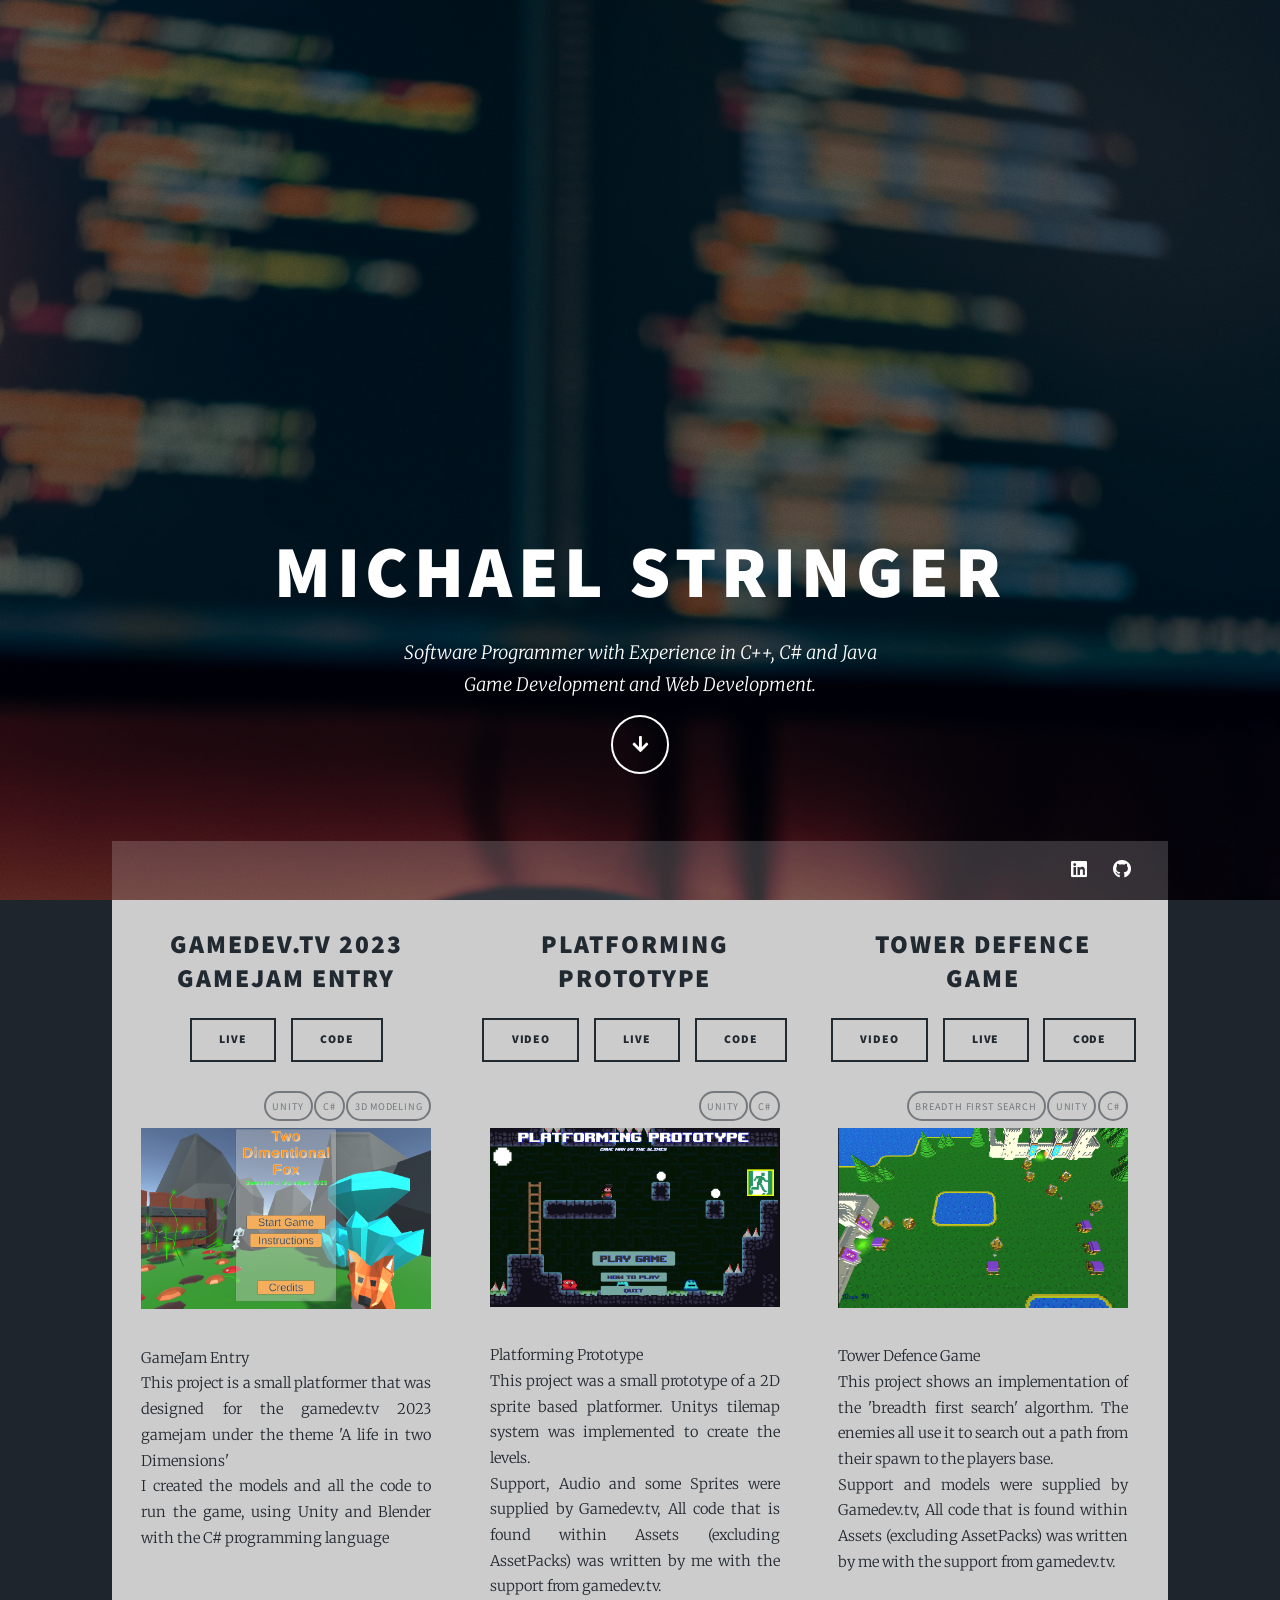
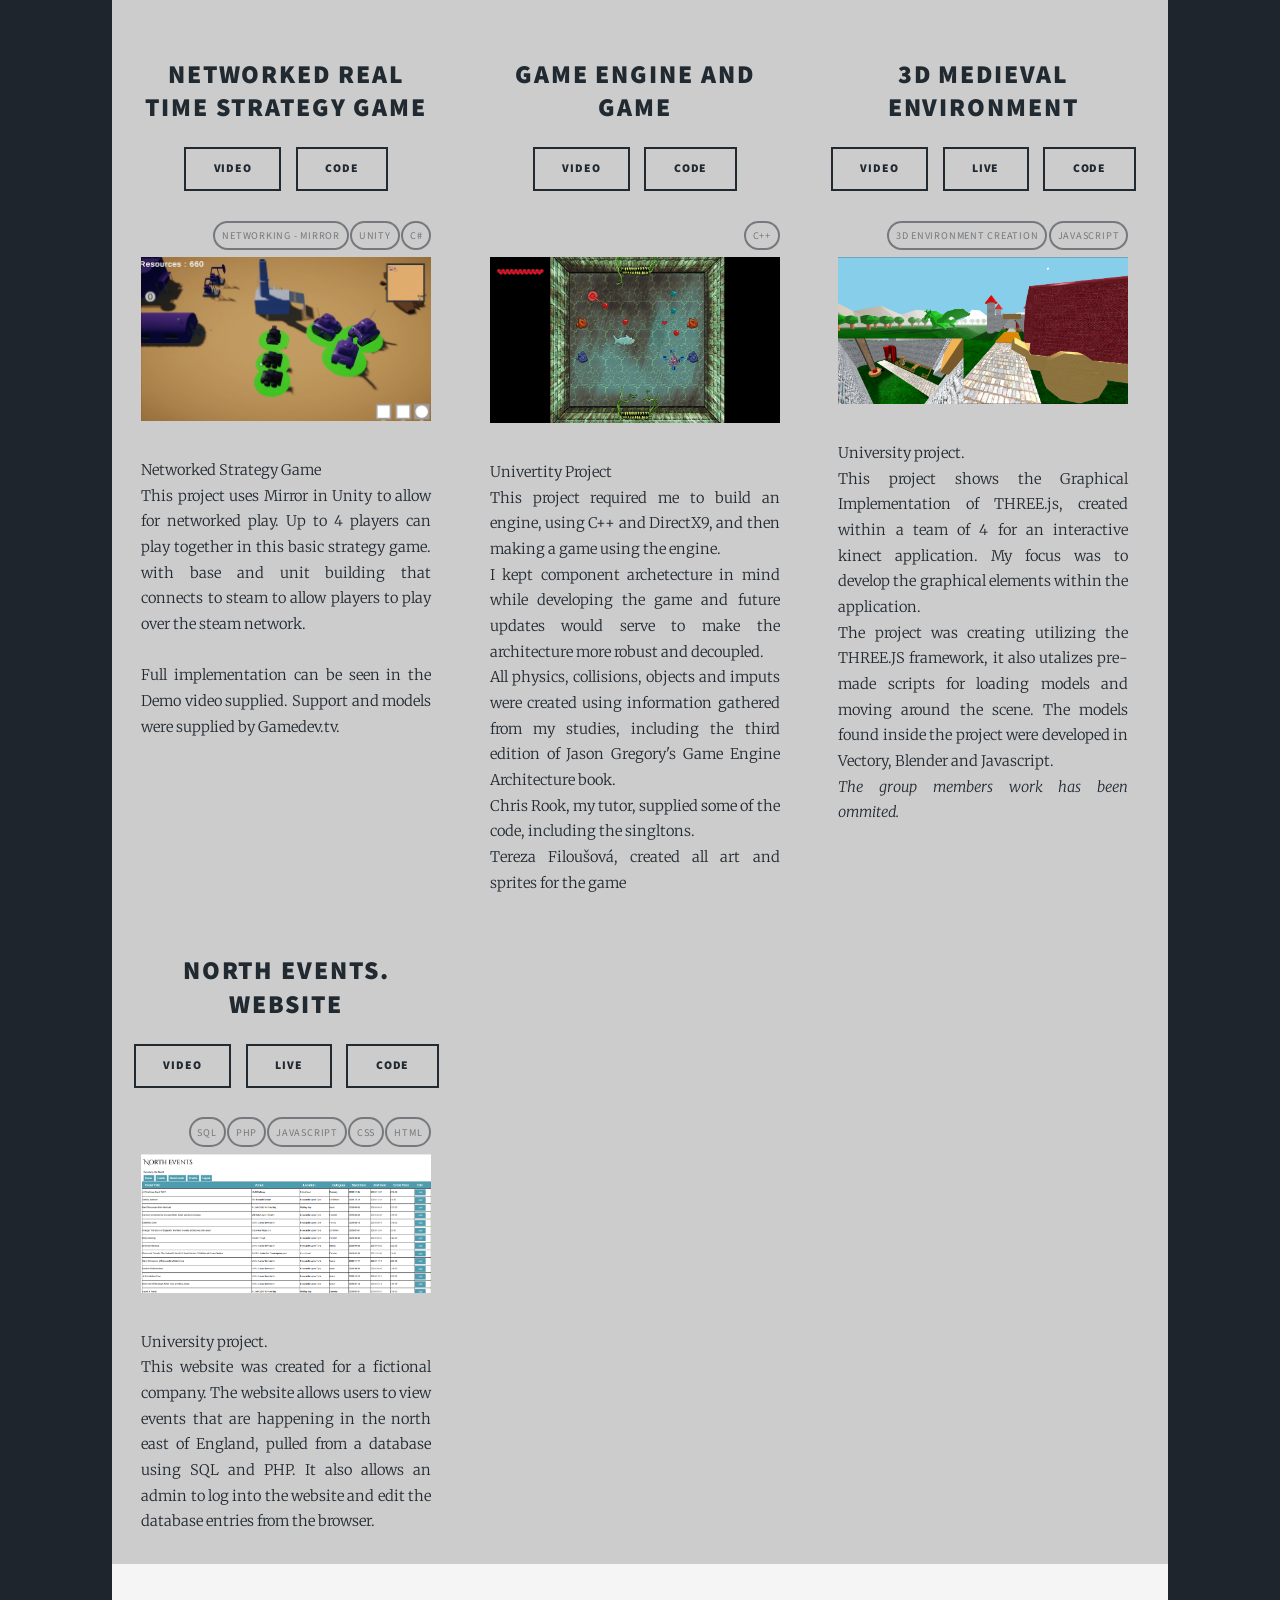
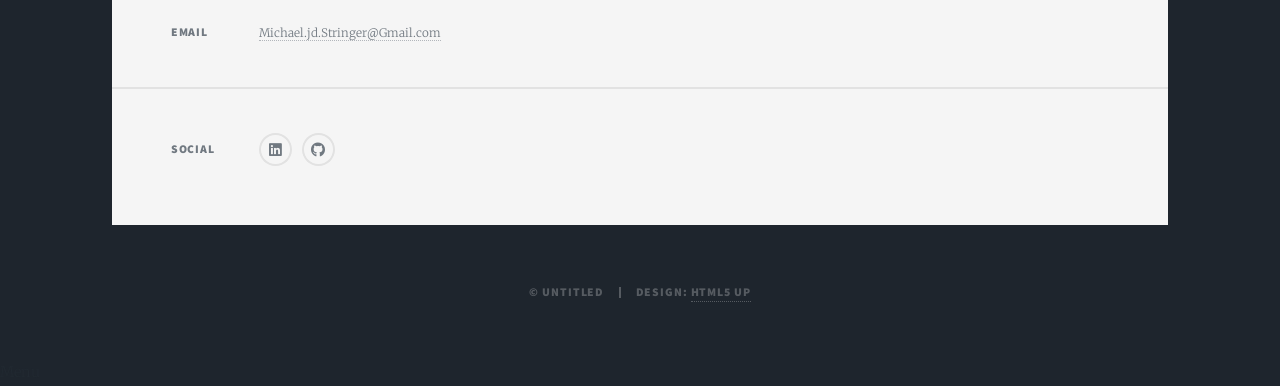
<file: index.html>
<!DOCTYPE HTML>
<!--
	Massively by HTML5 UP
	html5up.net | @ajlkn
	Free for personal and commercial use under the CCA 3.0 license (html5up.net/license)
-->
<html>
	<head>
		<title>Michael Stringer Portfolio</title>
		<meta charset="utf-8" />
		<meta name="viewport" content="width=device-width, initial-scale=1, user-scalable=no" />
		<link rel="stylesheet" href="assets/css/main.css" />
		<noscript><link rel="stylesheet" href="assets/css/noscript.css" /></noscript>
	</head>
	<body class="is-preload">

		<!-- Wrapper -->
			<div id="wrapper" class="fade-in">

				<!-- Intro -->
					<div id="intro">
						<h1>Michael Stringer</h1>
						<p> Software Programmer with Experience in C++, C# and Java  <br> Game Development and Web Development. </p>
						<ul class="actions">
							<li><a href="#header" class="button icon solid solo fa-arrow-down scrolly">Continue</a></li>
						</ul>
					</div>

				<!-- Header -->
					<header id="header">
						<a href="index.html" class="logo">Michael Stringer</a>
					</header>

				<!-- Nav -->
					<nav id="nav">
						<ul class="links">
                            
						</ul>
						<ul class="icons">
							<li><a href="https://www.linkedin.com/in/michael-stringer-b50623196/" target="_blank" class="icon brands fa-linkedin"><span class="label">LinkedIn</span></a></li>
                            <li><a href="https://github.com/MStringster" target="_blank" class="icon brands fa-github"><span class="label">github</span></a></li>
						</ul>
					</nav>

				<!-- Main -->
					<div id="main">

						<!-- Featured Post -->


						<!-- Posts -->
							<section class="posts">
                                
                                 <article>
									<header>
										<h2>Gamedev.tv 2023 GameJam Entry</h2>
									</header>
                                    <ul class="actions special">
                                        
								        <li><a href="https://itch.io/jam/gamedevtv-jam-2023/rate/2094061" target="_blank" class="button"> Live  </a></li>
                                        <li><a href='https://github.com/MStringster/twodimensionalfox/tree/master/Assets/Scripts' target="_blank" class="button" > Code </a></li>
									</ul>
                                    <ul class ="skills">
                                        <li class="skillsList"> 3D Modeling </li>
                                        <li class="skillsList"> C# </li>
                                        <li class="skillsList"> Unity </li>
                                    </ul>
									<a href="https://itch.io/jam/gamedevtv-jam-2023/rate/2094061" target="_blank" class="image fit"> <img src="images/f.PNG" alt=""></a>
									<p> GameJam Entry <br/>
                                        This project is a small platformer that was designed for the gamedev.tv 2023 gamejam under the theme 'A life in two Dimensions'<br/>
                                        I created the models and all the code to run the game, using Unity and Blender with the C# programming language <br/>
                                        
									
								</article>
                                
                                
                           <article>
									<header>
										<h2>Platforming Prototype</h2>
									</header>
                                    <ul class="actions special">
                                        <li><a href='https://youtu.be/rK1sRonqqVI 'target="_blank" class="button" > Video </a></li>
								        <li><a href="https://sharemygame.com/@Mstringster/tilevainia-game" target="_blank" class="button"> Live  </a></li>
                                        <li><a href='https://github.com/MStringster/Tilevania/tree/master/Assets/Scripts' target="_blank" class="button" > Code </a></li>
									</ul>
                                    <ul class ="skills">
                                        <li class="skillsList"> C# </li>
                                        <li class="skillsList"> Unity </li>
                                    </ul>
									<a href="https://sharemygame.com/@Mstringster/tilevainia-game" target="_blank" class="image fit"> <img src="images/PlatformingPrototype.png" alt=""></a>
									<p> Platforming Prototype <br/>
                                        This project was a small prototype of a 2D sprite based platformer. Unitys tilemap system was implemented to create the levels.<br/>
                                        Support, Audio and some Sprites were supplied by Gamedev.tv, All code that is found within Assets (excluding AssetPacks) was written by me with the support from gamedev.tv. <br/>
                                        
									
								</article>
                                
                                
                                <article>
									<header>
										<h2>Tower Defence Game</h2>
									</header>
                                    <ul class="actions special">
                                        <li><a href='https://www.youtube.com/watch?v=KSC7FuzCPJQ 'target="_blank" class="button" > Video </a></li>
								        <li><a href="https://sharemygame.com/@Mstringster/towerdefencegame" target="_blank" class="button"> Live  </a></li>
                                        <li><a href='https://github.com/MStringster/TowerDefenceGame/tree/master/Assets' target="_blank" class="button" > Code </a></li>
									</ul>
                                    <ul class ="skills">
                                        <li class="skillsList"> C# </li>
                                        <li class="skillsList"> Unity </li>
                                        <li class="skillsList"> Breadth First Search</li>
                                    </ul>
									<a href="https://sharemygame.com/@Mstringster/towerdefencegame" target="_blank" class="image fit"> <img src="images/TowerDefenceGame.png" alt=""></a>
									<p> Tower Defence Game <br/>
                                        This project shows an implementation of the 'breadth first search' algorthm. The enemies all use it to search out a path from their spawn to the
                                        players base.<br/>
                                        Support and models were supplied by Gamedev.tv, All code that is found within Assets (excluding AssetPacks) was written by me with the support from gamedev.tv. <br/>
                                        
									
								</article>
                        
                                                                <article>
									<header>
										<h2>Networked Real Time Strategy Game</h2>
									</header>
                                    <ul class="actions special">
                                        <li><a href='https://youtu.be/mvupZMgImHo' target="_blank" class="button" > Video </a></li>
								        
                                        <li><a href='https://github.com/MStringster/TowerDefenceGame/tree/master/Assets' target="_blank" class="button" > Code </a></li>
									</ul>
                                    <ul class ="skills">
                                        <li class="skillsList"> C# </li>
                                        <li class="skillsList"> Unity </li>
                                        <li class="skillsList"> Networking - Mirror</li>
                                    </ul>
									<a href="https://youtu.be/mvupZMgImHo" target="_blank" class="image fit"> <img src="images/rtsNetworkedGame.png" alt=""></a>
									<p> Networked Strategy Game<br/>
                                        This project uses Mirror in Unity to allow for networked play. Up to 4 players can play together in this basic strategy game. with base and unit building that connects to steam to allow players to play over the steam network.<br/>
                                        <br/> Full implementation can be seen in the Demo video supplied.
                                        Support and models were supplied by Gamedev.tv. <br/>
                                        
									
								</article>
                                								<article>
									<header>
										<h2>Game Engine and Game</h2>
									</header>
                                    <ul class="actions special">
                                       <li><a href="https://www.youtube.com/watch?v=MXzWCO7yMJ0" target="_blank" class="button"> Video </a></li> 
                                        <li><a href=" https://github.com/MStringster/Cplusplus-GameEngine" target="_blank" class="button"> Code </a></li>
									</ul>
                                    <ul class ="skills">
                                        <li class = "skillsList"> C++ </li>
                                    </ul>
									<a href="https://www.youtube.com/watch?v=MXzWCO7yMJ0" target="_blank" class="image fit"> <img src="images/squidGame.png" alt=""></a>
									<p>Univertity Project <br/>
                                    This project required me to build an engine, using C++ and DirectX9, and then making a game using the engine.<br> I kept component archetecture in mind while developing the game and future updates would serve to make the architecture more robust and decoupled. <br> All physics, collisions, objects and imputs were created using information gathered from my studies, including the third edition of Jason Gregory's Game Engine Architecture book.<br> Chris Rook, my tutor, supplied some of the code, including the singltons. <br> Tereza Filoušová, created all art and sprites for the game </p>

								</article>

								<article>
									<header>
										<h2>3D Medieval Environment</h2>
									</header>
                                    <ul class="actions special">
                                        <li><a href='https://youtu.be/95nL_ge0PtU 'target="_blank" class="button" > Video </a></li>
								        <li><a href="http://unn-w18019818.newnumyspace.co.uk/Graphics/Assignments/index.html" target="_blank" class="button"> Live  </a></li>
                                        <li><a href='https://github.com/MStringster/3DMedievalEnvironment' target="_blank" class="button" > Code </a></li>
									</ul>
                                    <ul class ="skills">
                                        <li class="skillsList"> Javascript </li>
                                        <li class="skillsList"> 3D Environment Creation </li>
                                    </ul>
									<a href="http://unn-w18019818.newnumyspace.co.uk/Graphics/Assignments/index.html" target="_blank" class="image fit"> <img src="images/3dEnvironment.png" alt=""></a>
									<p>University project. <br/>
                                        This project shows the Graphical Implementation of THREE.js, created within a team of 4 for an interactive kinect application. My focus was to develop the graphical elements within the application.<br/>
                                        The project was creating utilizing the THREE.JS framework, it also utalizes pre-made scripts for loading models and moving around the scene. The models found inside the project were developed in Vectory, Blender and Javascript. <br/>
                                        <em> The group members work has been ommited.</em></p>
									
								</article>
                        
								<article>
									<header>
                                        <h2>North Events. Website</h2>
									</header>
									<ul class="actions special">
                                        <li><a href="https://youtu.be/9T9VoT0tA6s" target="_blank" class="button"> Video </a></li> 
										<li><a href="http://unn-w18019818.newnumyspace.co.uk/northEvents/index.php" target="_blank" class="button"> Live </a></li>
                                        <li><a href="https://github.com/MStringster/NorthEventsWebsite" target="_blank" class="button"> Code </a></li>
									</ul>

                                    <ul class="skills">
                                        <li class="skillsList"> HTML </li>
                                        <li class="skillsList"> CSS </li>
                                        <li class="skillsList"> Javascript </li>
                                        <li class="skillsList"> PHP </li>
                                        <li class="skillsList"> SQL </li>
                                    </ul>
									<a href="http://unn-w18019818.newnumyspace.co.uk/northEvents/index.php" target="_blank" class="image fit"> <img src="images/northEventsImg.png" alt=""></a>
									<p> University project. <br> 
                                    This website was created for a fictional company. The website allows users to view events that are happening in the north east 
                                    of England, pulled from a database using SQL and PHP. It also allows an admin to log into the website and edit the database entries
                                    from the browser.</p>
								</article>


                       
                        </section>
						<!-- Footer -->
	

					</div>

				<!-- Footer -->
					<footer id="footer">
						
						<section class="split contact">


							<section>
								<h3>Email</h3>
								<p><a href="#">Michael.jd.Stringer@Gmail.com</a></p>
							</section>
							<section>
								<h3>Social</h3>
								<ul class="icons alt">
									<li><a href="https://www.linkedin.com/in/michael-stringer-b50623196/" target="_blank" class="icon brands fa-linkedin"><span class="label">LinkedIn</span></a></li>
                                    <li><a href="https://github.com/MStringster" target="_blank" class="icon brands fa-github"><span class="label">Github</span></a></li>

								</ul>
							</section>
						</section>
					</footer>

				<!-- Copyright -->
					<div id="copyright">
						<ul><li>&copy; Untitled</li><li>Design: <a href="https://html5up.net">HTML5 UP</a></li></ul>
					</div>

			</div>

		<!-- Scripts -->
			<script src="assets/js/jquery.min.js"></script>
			<script src="assets/js/jquery.scrollex.min.js"></script>
			<script src="assets/js/jquery.scrolly.min.js"></script>
			<script src="assets/js/browser.min.js"></script>
			<script src="assets/js/breakpoints.min.js"></script>
			<script src="assets/js/util.js"></script>
			<script src="assets/js/main.js"></script>

	</body>
</html>
</file>
<file: assets/css/main.css>
@import url(fontawesome-all.min.css);
@import url("https://fonts.googleapis.com/css?family=Merriweather:300,700,300italic,700italic|Source+Sans+Pro:900");

/*
	Massively by HTML5 UP
	html5up.net | @ajlkn
	Free for personal and commercial use under the CCA 3.0 license (html5up.net/license)
*/

html, body, div, span, applet, object,
iframe, h1, h2, h3, h4, h5, h6, p, blockquote,
pre, a, abbr, acronym, address, big, cite,
code, del, dfn, em, img, ins, kbd, q, s, samp,
small, strike, strong, sub, sup, tt, var, b,
u, i, center, dl, dt, dd, ol, ul, li, fieldset,
form, label, legend, table, caption, tbody,
tfoot, thead, tr, th, td, article, aside,
canvas, details, embed, figure, figcaption,
footer, header, hgroup, menu, nav, output, ruby,
section, summary, time, mark, audio, video {
	margin: 0;
	padding: 0;
	border: 0;
	font-size: 100%;
	font: inherit;
	vertical-align: baseline;}

article, aside, details, figcaption, figure,
footer, header, hgroup, menu, nav, section {
	display: block;}

body {
	line-height: 1;
}

ol, ul {
	list-style: none;
}

blockquote, q {
	quotes: none;
}

	blockquote:before, blockquote:after, q:before, q:after {
		content: '';
		content: none;
	}

table {
	border-collapse: collapse;
	border-spacing: 0;
}

body {
	-webkit-text-size-adjust: none;
}

mark {
	background-color: transparent;
	color: inherit;
}

input::-moz-focus-inner {
	border: 0;
	padding: 0;
}

input, select, textarea {
	-moz-appearance: none;
	-webkit-appearance: none;
	-ms-appearance: none;
	appearance: none;
}

/* Basic */

	@-ms-viewport {
		width: device-width;
	}

	body {
		-ms-overflow-style: scrollbar;
	}

	@media screen and (max-width: 480px) {

		html, body {
			min-width: 320px;
		}

	}

	html {
		box-sizing: border-box;
	}

	*, *:before, *:after {
		box-sizing: inherit;
	}

	body {
		background-color: #1e252d;
	}

		body.is-preload *, body.is-preload *:before, body.is-preload *:after {
			-moz-animation: none !important;
			-webkit-animation: none !important;
			-ms-animation: none !important;
			animation: none !important;
			-moz-transition: none !important;
			-webkit-transition: none !important;
			-ms-transition: none !important;
			transition: none !important;
		}

/* Type */

	html {
		font-size: 16pt;
	}

		@media screen and (max-width: 1680px) {

			html {
				font-size: 12pt;
			}

		}

		@media screen and (max-width: 1280px) {

			html {
				font-size: 11pt;
			}

		}

		@media screen and (max-width: 360px) {

			html {
				font-size: 10pt;
			}

		}

	body {
		color: #212931;
	}

	body, input, select, textarea {
		font-family: "Merriweather", Georgia, serif;
		font-weight: 300;
		font-size: 1rem;
		line-height: 1.75;
	}

	a {
		-moz-transition: color 0.2s ease-in-out, background-color 0.2s ease-in-out, border-color 0.2s ease-in-out, box-shadow 0.2s ease-in-out;
		-webkit-transition: color 0.2s ease-in-out, background-color 0.2s ease-in-out, border-color 0.2s ease-in-out, box-shadow 0.2s ease-in-out;
		-ms-transition: color 0.2s ease-in-out, background-color 0.2s ease-in-out, border-color 0.2s ease-in-out, box-shadow 0.2s ease-in-out;
		transition: color 0.2s ease-in-out, background-color 0.2s ease-in-out, border-color 0.2s ease-in-out, box-shadow 0.2s ease-in-out;
		border-bottom: dotted 1px;
		text-decoration: none;
	}

		a:hover {
			border-bottom-color: transparent;
		}

	strong, b {
		font-weight: 600;
	}

	em, i {
		font-style: italic;
	}

	p {
		text-align: justify;
		margin: 0 0 1rem 0;
	}

	h1, h2, h3, h4, h5, h6 {
		font-family: "Source Sans Pro", Helvetica, sans-serif;
		font-weight: 900;
		line-height: 1.5;
		letter-spacing: 0.075em;
		text-transform: uppercase;
		margin: 0 0 1rem 0;
	}

		h1 a, h2 a, h3 a, h4 a, h5 a, h6 a {
			border-bottom: 0;
			color: inherit;
			text-decoration: none;
		}

	h1 {
		font-size: 4rem;
		line-height: 1.1;
		margin: 0 0 2rem 0;
	}

	h2 {
		font-size: 1.75rem;
		line-height: 1.3;
		margin: 0 0 1.5rem 0;
	}

	h3 {
		font-size: 1.25rem;
		margin: 0 0 1.5rem 0;
	}

	h4 {
		font-size: 1rem;
	}

	h5 {
		font-size: 0.9rem;
	}

	h6 {
		font-size: 0.8rem;
	}

	sub {
		font-size: 0.8rem;
		position: relative;
		top: 0.5rem;
	}

	sup {
		font-size: 0.8rem;
		position: relative;
		top: -0.5rem;
	}

	blockquote {
		border-left: solid 4px;
		font-style: italic;
		margin: 0 0 2rem 0;
		padding: 0.5rem 0 0.5rem 2rem;
	}

	code {
		border: solid 2px;
		font-family: "Courier New", monospace;
		font-size: 0.9rem;
		margin: 0 0.25rem;
		padding: 0.25rem 0.65rem;
	}

	pre {
		-webkit-overflow-scrolling: touch;
		font-family: "Courier New", monospace;
		font-size: 0.9rem;
		margin: 0 0 2rem 0;
	}

		pre code {
			display: block;
			line-height: 1.75;
			padding: 1rem 1.5rem;
			overflow-x: auto;
		}

	hr {
		border: 0;
		border-bottom: solid 2px;
		margin: 3rem 0;
	}

		hr.major {
			margin: 5rem 0;
		}

	.align-left {
		text-align: left;
	}

	.align-center {
		text-align: center;
	}

	.align-right {
		text-align: right;
	}

	input, select, textarea {
		color: #212931;
	}

	a {
		color: #212931;
		border-bottom-color: rgba(33, 41, 49, 0.5);
	}

		a:hover {
			border-bottom-color: transparent;
			color: #18bfef !important;
		}

	strong, b {
		color: #212931;
	}

	h1, h2, h3, h4, h5, h6 {
		color: #212931;
	}

	blockquote {
		border-left-color: #eeeeee;
	}

	code {
		background: rgba(220, 220, 220, 0.25);
		border-color: #eeeeee;
	}

	hr {
		border-bottom-color: #eeeeee;
	}

/* Row */

	.row {
		display: flex;
		flex-wrap: wrap;
		box-sizing: border-box;
		align-items: stretch;
	}

		.row > * {
			box-sizing: border-box;
		}

		.row.gtr-uniform > * > :last-child {
			margin-bottom: 0;
		}

		.row.aln-left {
			justify-content: flex-start;
		}

		.row.aln-center {
			justify-content: center;
		}

		.row.aln-right {
			justify-content: flex-end;
		}

		.row.aln-top {
			align-items: flex-start;
		}

		.row.aln-middle {
			align-items: center;
		}

		.row.aln-bottom {
			align-items: flex-end;
		}

		.row > .imp {
			order: -1;
		}

		.row > .col-1 {
			width: 8.33333%;
		}

		.row > .off-1 {
			margin-left: 8.33333%;
		}

		.row > .col-2 {
			width: 16.66667%;
		}

		.row > .off-2 {
			margin-left: 16.66667%;
		}

		.row > .col-3 {
			width: 25%;
		}

		.row > .off-3 {
			margin-left: 25%;
		}

		.row > .col-4 {
			width: 33.33333%;
		}

		.row > .off-4 {
			margin-left: 33.33333%;
		}

		.row > .col-5 {
			width: 41.66667%;
		}

		.row > .off-5 {
			margin-left: 41.66667%;
		}

		.row > .col-6 {
			width: 50%;
		}

		.row > .off-6 {
			margin-left: 50%;
		}

		.row > .col-7 {
			width: 58.33333%;
		}

		.row > .off-7 {
			margin-left: 58.33333%;
		}

		.row > .col-8 {
			width: 66.66667%;
		}

		.row > .off-8 {
			margin-left: 66.66667%;
		}

		.row > .col-9 {
			width: 75%;
		}

		.row > .off-9 {
			margin-left: 75%;
		}

		.row > .col-10 {
			width: 83.33333%;
		}

		.row > .off-10 {
			margin-left: 83.33333%;
		}

		.row > .col-11 {
			width: 91.66667%;
		}

		.row > .off-11 {
			margin-left: 91.66667%;
		}

		.row > .col-12 {
			width: 100%;
		}

		.row > .off-12 {
			margin-left: 100%;
		}

		.row.gtr-0 {
			margin-top: 0;
			margin-left: 0rem;
		}

			.row.gtr-0 > * {
				padding: 0 0 0 0rem;
			}

			.row.gtr-0.gtr-uniform {
				margin-top: 0rem;
			}

				.row.gtr-0.gtr-uniform > * {
					padding-top: 0rem;
				}

		.row.gtr-25 {
			margin-top: 0;
			margin-left: -0.375rem;
		}

			.row.gtr-25 > * {
				padding: 0 0 0 0.375rem;
			}

			.row.gtr-25.gtr-uniform {
				margin-top: -0.375rem;
			}

				.row.gtr-25.gtr-uniform > * {
					padding-top: 0.375rem;
				}

		.row.gtr-50 {
			margin-top: 0;
			margin-left: -0.75rem;
		}

			.row.gtr-50 > * {
				padding: 0 0 0 0.75rem;
			}

			.row.gtr-50.gtr-uniform {
				margin-top: -0.75rem;
			}

				.row.gtr-50.gtr-uniform > * {
					padding-top: 0.75rem;
				}

		.row {
			margin-top: 0;
			margin-left: -1.5rem;
		}

			.row > * {
				padding: 0 0 0 1.5rem;
			}

			.row.gtr-uniform {
				margin-top: -1.5rem;
			}

				.row.gtr-uniform > * {
					padding-top: 1.5rem;
				}

		.row.gtr-150 {
			margin-top: 0;
			margin-left: -2.25rem;
		}

			.row.gtr-150 > * {
				padding: 0 0 0 2.25rem;
			}

			.row.gtr-150.gtr-uniform {
				margin-top: -2.25rem;
			}

				.row.gtr-150.gtr-uniform > * {
					padding-top: 2.25rem;
				}

		.row.gtr-200 {
			margin-top: 0;
			margin-left: -3rem;
		}

			.row.gtr-200 > * {
				padding: 0 0 0 3rem;
			}

			.row.gtr-200.gtr-uniform {
				margin-top: -3rem;
			}

				.row.gtr-200.gtr-uniform > * {
					padding-top: 3rem;
				}

		@media screen and (max-width: 1680px) {

			.row {
				display: flex;
				flex-wrap: wrap;
				box-sizing: border-box;
				align-items: stretch;
			}

				.row > * {
					box-sizing: border-box;
				}

				.row.gtr-uniform > * > :last-child {
					margin-bottom: 0;
				}

				.row.aln-left {
					justify-content: flex-start;
				}

				.row.aln-center {
					justify-content: center;
				}

				.row.aln-right {
					justify-content: flex-end;
				}

				.row.aln-top {
					align-items: flex-start;
				}

				.row.aln-middle {
					align-items: center;
				}

				.row.aln-bottom {
					align-items: flex-end;
				}

				.row > .imp-xlarge {
					order: -1;
				}

				.row > .col-1-xlarge {
					width: 8.33333%;
				}

				.row > .off-1-xlarge {
					margin-left: 8.33333%;
				}

				.row > .col-2-xlarge {
					width: 16.66667%;
				}

				.row > .off-2-xlarge {
					margin-left: 16.66667%;
				}

				.row > .col-3-xlarge {
					width: 25%;
				}

				.row > .off-3-xlarge {
					margin-left: 25%;
				}

				.row > .col-4-xlarge {
					width: 33.33333%;
				}

				.row > .off-4-xlarge {
					margin-left: 33.33333%;
				}

				.row > .col-5-xlarge {
					width: 41.66667%;
				}

				.row > .off-5-xlarge {
					margin-left: 41.66667%;
				}

				.row > .col-6-xlarge {
					width: 50%;
				}

				.row > .off-6-xlarge {
					margin-left: 50%;
				}

				.row > .col-7-xlarge {
					width: 58.33333%;
				}

				.row > .off-7-xlarge {
					margin-left: 58.33333%;
				}

				.row > .col-8-xlarge {
					width: 66.66667%;
				}

				.row > .off-8-xlarge {
					margin-left: 66.66667%;
				}

				.row > .col-9-xlarge {
					width: 75%;
				}

				.row > .off-9-xlarge {
					margin-left: 75%;
				}

				.row > .col-10-xlarge {
					width: 83.33333%;
				}

				.row > .off-10-xlarge {
					margin-left: 83.33333%;
				}

				.row > .col-11-xlarge {
					width: 91.66667%;
				}

				.row > .off-11-xlarge {
					margin-left: 91.66667%;
				}

				.row > .col-12-xlarge {
					width: 100%;
				}

				.row > .off-12-xlarge {
					margin-left: 100%;
				}

				.row.gtr-0 {
					margin-top: 0;
					margin-left: 0rem;
				}

					.row.gtr-0 > * {
						padding: 0 0 0 0rem;
					}

					.row.gtr-0.gtr-uniform {
						margin-top: 0rem;
					}

						.row.gtr-0.gtr-uniform > * {
							padding-top: 0rem;
						}

				.row.gtr-25 {
					margin-top: 0;
					margin-left: -0.375rem;
				}

					.row.gtr-25 > * {
						padding: 0 0 0 0.375rem;
					}

					.row.gtr-25.gtr-uniform {
						margin-top: -0.375rem;
					}

						.row.gtr-25.gtr-uniform > * {
							padding-top: 0.375rem;
						}

				.row.gtr-50 {
					margin-top: 0;
					margin-left: -0.75rem;
				}

					.row.gtr-50 > * {
						padding: 0 0 0 0.75rem;
					}

					.row.gtr-50.gtr-uniform {
						margin-top: -0.75rem;
					}

						.row.gtr-50.gtr-uniform > * {
							padding-top: 0.75rem;
						}

				.row {
					margin-top: 0;
					margin-left: -1.5rem;
				}

					.row > * {
						padding: 0 0 0 1.5rem;
					}

					.row.gtr-uniform {
						margin-top: -1.5rem;
					}

						.row.gtr-uniform > * {
							padding-top: 1.5rem;
						}

				.row.gtr-150 {
					margin-top: 0;
					margin-left: -2.25rem;
				}

					.row.gtr-150 > * {
						padding: 0 0 0 2.25rem;
					}

					.row.gtr-150.gtr-uniform {
						margin-top: -2.25rem;
					}

						.row.gtr-150.gtr-uniform > * {
							padding-top: 2.25rem;
						}

				.row.gtr-200 {
					margin-top: 0;
					margin-left: -3rem;
				}

					.row.gtr-200 > * {
						padding: 0 0 0 3rem;
					}

					.row.gtr-200.gtr-uniform {
						margin-top: -3rem;
					}

						.row.gtr-200.gtr-uniform > * {
							padding-top: 3rem;
						}

		}

		@media screen and (max-width: 1280px) {

			.row {
				display: flex;
				flex-wrap: wrap;
				box-sizing: border-box;
				align-items: stretch;
			}

				.row > * {
					box-sizing: border-box;
				}

				.row.gtr-uniform > * > :last-child {
					margin-bottom: 0;
				}

				.row.aln-left {
					justify-content: flex-start;
				}

				.row.aln-center {
					justify-content: center;
				}

				.row.aln-right {
					justify-content: flex-end;
				}

				.row.aln-top {
					align-items: flex-start;
				}

				.row.aln-middle {
					align-items: center;
				}

				.row.aln-bottom {
					align-items: flex-end;
				}

				.row > .imp-large {
					order: -1;
				}

				.row > .col-1-large {
					width: 8.33333%;
				}

				.row > .off-1-large {
					margin-left: 8.33333%;
				}

				.row > .col-2-large {
					width: 16.66667%;
				}

				.row > .off-2-large {
					margin-left: 16.66667%;
				}

				.row > .col-3-large {
					width: 25%;
				}

				.row > .off-3-large {
					margin-left: 25%;
				}

				.row > .col-4-large {
					width: 33.33333%;
				}

				.row > .off-4-large {
					margin-left: 33.33333%;
				}

				.row > .col-5-large {
					width: 41.66667%;
				}

				.row > .off-5-large {
					margin-left: 41.66667%;
				}

				.row > .col-6-large {
					width: 50%;
				}

				.row > .off-6-large {
					margin-left: 50%;
				}

				.row > .col-7-large {
					width: 58.33333%;
				}

				.row > .off-7-large {
					margin-left: 58.33333%;
				}

				.row > .col-8-large {
					width: 66.66667%;
				}

				.row > .off-8-large {
					margin-left: 66.66667%;
				}

				.row > .col-9-large {
					width: 75%;
				}

				.row > .off-9-large {
					margin-left: 75%;
				}

				.row > .col-10-large {
					width: 83.33333%;
				}

				.row > .off-10-large {
					margin-left: 83.33333%;
				}

				.row > .col-11-large {
					width: 91.66667%;
				}

				.row > .off-11-large {
					margin-left: 91.66667%;
				}

				.row > .col-12-large {
					width: 100%;
				}

				.row > .off-12-large {
					margin-left: 100%;
				}

				.row.gtr-0 {
					margin-top: 0;
					margin-left: 0rem;
				}

					.row.gtr-0 > * {
						padding: 0 0 0 0rem;
					}

					.row.gtr-0.gtr-uniform {
						margin-top: 0rem;
					}

						.row.gtr-0.gtr-uniform > * {
							padding-top: 0rem;
						}

				.row.gtr-25 {
					margin-top: 0;
					margin-left: -0.375rem;
				}

					.row.gtr-25 > * {
						padding: 0 0 0 0.375rem;
					}

					.row.gtr-25.gtr-uniform {
						margin-top: -0.375rem;
					}

						.row.gtr-25.gtr-uniform > * {
							padding-top: 0.375rem;
						}

				.row.gtr-50 {
					margin-top: 0;
					margin-left: -0.75rem;
				}

					.row.gtr-50 > * {
						padding: 0 0 0 0.75rem;
					}

					.row.gtr-50.gtr-uniform {
						margin-top: -0.75rem;
					}

						.row.gtr-50.gtr-uniform > * {
							padding-top: 0.75rem;
						}

				.row {
					margin-top: 0;
					margin-left: -1.5rem;
				}

					.row > * {
						padding: 0 0 0 1.5rem;
					}

					.row.gtr-uniform {
						margin-top: -1.5rem;
					}

						.row.gtr-uniform > * {
							padding-top: 1.5rem;
						}

				.row.gtr-150 {
					margin-top: 0;
					margin-left: -2.25rem;
				}

					.row.gtr-150 > * {
						padding: 0 0 0 2.25rem;
					}

					.row.gtr-150.gtr-uniform {
						margin-top: -2.25rem;
					}

						.row.gtr-150.gtr-uniform > * {
							padding-top: 2.25rem;
						}

				.row.gtr-200 {
					margin-top: 0;
					margin-left: -3rem;
				}

					.row.gtr-200 > * {
						padding: 0 0 0 3rem;
					}

					.row.gtr-200.gtr-uniform {
						margin-top: -3rem;
					}

						.row.gtr-200.gtr-uniform > * {
							padding-top: 3rem;
						}

		}

		@media screen and (max-width: 980px) {

			.row {
				display: flex;
				flex-wrap: wrap;
				box-sizing: border-box;
				align-items: stretch;
			}

				.row > * {
					box-sizing: border-box;
				}

				.row.gtr-uniform > * > :last-child {
					margin-bottom: 0;
				}

				.row.aln-left {
					justify-content: flex-start;
				}

				.row.aln-center {
					justify-content: center;
				}

				.row.aln-right {
					justify-content: flex-end;
				}

				.row.aln-top {
					align-items: flex-start;
				}

				.row.aln-middle {
					align-items: center;
				}

				.row.aln-bottom {
					align-items: flex-end;
				}

				.row > .imp-medium {
					order: -1;
				}

				.row > .col-1-medium {
					width: 8.33333%;
				}

				.row > .off-1-medium {
					margin-left: 8.33333%;
				}

				.row > .col-2-medium {
					width: 16.66667%;
				}

				.row > .off-2-medium {
					margin-left: 16.66667%;
				}

				.row > .col-3-medium {
					width: 25%;
				}

				.row > .off-3-medium {
					margin-left: 25%;
				}

				.row > .col-4-medium {
					width: 33.33333%;
				}

				.row > .off-4-medium {
					margin-left: 33.33333%;
				}

				.row > .col-5-medium {
					width: 41.66667%;
				}

				.row > .off-5-medium {
					margin-left: 41.66667%;
				}

				.row > .col-6-medium {
					width: 50%;
				}

				.row > .off-6-medium {
					margin-left: 50%;
				}

				.row > .col-7-medium {
					width: 58.33333%;
				}

				.row > .off-7-medium {
					margin-left: 58.33333%;
				}

				.row > .col-8-medium {
					width: 66.66667%;
				}

				.row > .off-8-medium {
					margin-left: 66.66667%;
				}

				.row > .col-9-medium {
					width: 75%;
				}

				.row > .off-9-medium {
					margin-left: 75%;
				}

				.row > .col-10-medium {
					width: 83.33333%;
				}

				.row > .off-10-medium {
					margin-left: 83.33333%;
				}

				.row > .col-11-medium {
					width: 91.66667%;
				}

				.row > .off-11-medium {
					margin-left: 91.66667%;
				}

				.row > .col-12-medium {
					width: 100%;
				}

				.row > .off-12-medium {
					margin-left: 100%;
				}

				.row.gtr-0 {
					margin-top: 0;
					margin-left: 0rem;
				}

					.row.gtr-0 > * {
						padding: 0 0 0 0rem;
					}

					.row.gtr-0.gtr-uniform {
						margin-top: 0rem;
					}

						.row.gtr-0.gtr-uniform > * {
							padding-top: 0rem;
						}

				.row.gtr-25 {
					margin-top: 0;
					margin-left: -0.375rem;
				}

					.row.gtr-25 > * {
						padding: 0 0 0 0.375rem;
					}

					.row.gtr-25.gtr-uniform {
						margin-top: -0.375rem;
					}

						.row.gtr-25.gtr-uniform > * {
							padding-top: 0.375rem;
						}

				.row.gtr-50 {
					margin-top: 0;
					margin-left: -0.75rem;
				}

					.row.gtr-50 > * {
						padding: 0 0 0 0.75rem;
					}

					.row.gtr-50.gtr-uniform {
						margin-top: -0.75rem;
					}

						.row.gtr-50.gtr-uniform > * {
							padding-top: 0.75rem;
						}

				.row {
					margin-top: 0;
					margin-left: -1.5rem;
				}

					.row > * {
						padding: 0 0 0 1.5rem;
					}

					.row.gtr-uniform {
						margin-top: -1.5rem;
					}

						.row.gtr-uniform > * {
							padding-top: 1.5rem;
						}

				.row.gtr-150 {
					margin-top: 0;
					margin-left: -2.25rem;
				}

					.row.gtr-150 > * {
						padding: 0 0 0 2.25rem;
					}

					.row.gtr-150.gtr-uniform {
						margin-top: -2.25rem;
					}

						.row.gtr-150.gtr-uniform > * {
							padding-top: 2.25rem;
						}

				.row.gtr-200 {
					margin-top: 0;
					margin-left: -3rem;
				}

					.row.gtr-200 > * {
						padding: 0 0 0 3rem;
					}

					.row.gtr-200.gtr-uniform {
						margin-top: -3rem;
					}

						.row.gtr-200.gtr-uniform > * {
							padding-top: 3rem;
						}

		}

		@media screen and (max-width: 736px) {

			.row {
				display: flex;
				flex-wrap: wrap;
				box-sizing: border-box;
				align-items: stretch;
			}

				.row > * {
					box-sizing: border-box;
				}

				.row.gtr-uniform > * > :last-child {
					margin-bottom: 0;
				}

				.row.aln-left {
					justify-content: flex-start;
				}

				.row.aln-center {
					justify-content: center;
				}

				.row.aln-right {
					justify-content: flex-end;
				}

				.row.aln-top {
					align-items: flex-start;
				}

				.row.aln-middle {
					align-items: center;
				}

				.row.aln-bottom {
					align-items: flex-end;
				}

				.row > .imp-small {
					order: -1;
				}

				.row > .col-1-small {
					width: 8.33333%;
				}

				.row > .off-1-small {
					margin-left: 8.33333%;
				}

				.row > .col-2-small {
					width: 16.66667%;
				}

				.row > .off-2-small {
					margin-left: 16.66667%;
				}

				.row > .col-3-small {
					width: 25%;
				}

				.row > .off-3-small {
					margin-left: 25%;
				}

				.row > .col-4-small {
					width: 33.33333%;
				}

				.row > .off-4-small {
					margin-left: 33.33333%;
				}

				.row > .col-5-small {
					width: 41.66667%;
				}

				.row > .off-5-small {
					margin-left: 41.66667%;
				}

				.row > .col-6-small {
					width: 50%;
				}

				.row > .off-6-small {
					margin-left: 50%;
				}

				.row > .col-7-small {
					width: 58.33333%;
				}

				.row > .off-7-small {
					margin-left: 58.33333%;
				}

				.row > .col-8-small {
					width: 66.66667%;
				}

				.row > .off-8-small {
					margin-left: 66.66667%;
				}

				.row > .col-9-small {
					width: 75%;
				}

				.row > .off-9-small {
					margin-left: 75%;
				}

				.row > .col-10-small {
					width: 83.33333%;
				}

				.row > .off-10-small {
					margin-left: 83.33333%;
				}

				.row > .col-11-small {
					width: 91.66667%;
				}

				.row > .off-11-small {
					margin-left: 91.66667%;
				}

				.row > .col-12-small {
					width: 100%;
				}

				.row > .off-12-small {
					margin-left: 100%;
				}

				.row.gtr-0 {
					margin-top: 0;
					margin-left: 0rem;
				}

					.row.gtr-0 > * {
						padding: 0 0 0 0rem;
					}

					.row.gtr-0.gtr-uniform {
						margin-top: 0rem;
					}

						.row.gtr-0.gtr-uniform > * {
							padding-top: 0rem;
						}

				.row.gtr-25 {
					margin-top: 0;
					margin-left: -0.375rem;
				}

					.row.gtr-25 > * {
						padding: 0 0 0 0.375rem;
					}

					.row.gtr-25.gtr-uniform {
						margin-top: -0.375rem;
					}

						.row.gtr-25.gtr-uniform > * {
							padding-top: 0.375rem;
						}

				.row.gtr-50 {
					margin-top: 0;
					margin-left: -0.75rem;
				}

					.row.gtr-50 > * {
						padding: 0 0 0 0.75rem;
					}

					.row.gtr-50.gtr-uniform {
						margin-top: -0.75rem;
					}

						.row.gtr-50.gtr-uniform > * {
							padding-top: 0.75rem;
						}

				.row {
					margin-top: 0;
					margin-left: -1.5rem;
				}

					.row > * {
						padding: 0 0 0 1.5rem;
					}

					.row.gtr-uniform {
						margin-top: -1.5rem;
					}

						.row.gtr-uniform > * {
							padding-top: 1.5rem;
						}

				.row.gtr-150 {
					margin-top: 0;
					margin-left: -2.25rem;
				}

					.row.gtr-150 > * {
						padding: 0 0 0 2.25rem;
					}

					.row.gtr-150.gtr-uniform {
						margin-top: -2.25rem;
					}

						.row.gtr-150.gtr-uniform > * {
							padding-top: 2.25rem;
						}

				.row.gtr-200 {
					margin-top: 0;
					margin-left: -3rem;
				}

					.row.gtr-200 > * {
						padding: 0 0 0 3rem;
					}

					.row.gtr-200.gtr-uniform {
						margin-top: -3rem;
					}

						.row.gtr-200.gtr-uniform > * {
							padding-top: 3rem;
						}

		}

		@media screen and (max-width: 480px) {

			.row {
				display: flex;
				flex-wrap: wrap;
				box-sizing: border-box;
				align-items: stretch;
			}

				.row > * {
					box-sizing: border-box;
				}

				.row.gtr-uniform > * > :last-child {
					margin-bottom: 0;
				}

				.row.aln-left {
					justify-content: flex-start;
				}

				.row.aln-center {
					justify-content: center;
				}

				.row.aln-right {
					justify-content: flex-end;
				}

				.row.aln-top {
					align-items: flex-start;
				}

				.row.aln-middle {
					align-items: center;
				}

				.row.aln-bottom {
					align-items: flex-end;
				}

				.row > .imp-xsmall {
					order: -1;
				}

				.row > .col-1-xsmall {
					width: 8.33333%;
				}

				.row > .off-1-xsmall {
					margin-left: 8.33333%;
				}

				.row > .col-2-xsmall {
					width: 16.66667%;
				}

				.row > .off-2-xsmall {
					margin-left: 16.66667%;
				}

				.row > .col-3-xsmall {
					width: 25%;
				}

				.row > .off-3-xsmall {
					margin-left: 25%;
				}

				.row > .col-4-xsmall {
					width: 33.33333%;
				}

				.row > .off-4-xsmall {
					margin-left: 33.33333%;
				}

				.row > .col-5-xsmall {
					width: 41.66667%;
				}

				.row > .off-5-xsmall {
					margin-left: 41.66667%;
				}

				.row > .col-6-xsmall {
					width: 50%;
				}

				.row > .off-6-xsmall {
					margin-left: 50%;
				}

				.row > .col-7-xsmall {
					width: 58.33333%;
				}

				.row > .off-7-xsmall {
					margin-left: 58.33333%;
				}

				.row > .col-8-xsmall {
					width: 66.66667%;
				}

				.row > .off-8-xsmall {
					margin-left: 66.66667%;
				}

				.row > .col-9-xsmall {
					width: 75%;
				}

				.row > .off-9-xsmall {
					margin-left: 75%;
				}

				.row > .col-10-xsmall {
					width: 83.33333%;
				}

				.row > .off-10-xsmall {
					margin-left: 83.33333%;
				}

				.row > .col-11-xsmall {
					width: 91.66667%;
				}

				.row > .off-11-xsmall {
					margin-left: 91.66667%;
				}

				.row > .col-12-xsmall {
					width: 100%;
				}

				.row > .off-12-xsmall {
					margin-left: 100%;
				}

				.row.gtr-0 {
					margin-top: 0;
					margin-left: 0rem;
				}

					.row.gtr-0 > * {
						padding: 0 0 0 0rem;
					}

					.row.gtr-0.gtr-uniform {
						margin-top: 0rem;
					}

						.row.gtr-0.gtr-uniform > * {
							padding-top: 0rem;
						}

				.row.gtr-25 {
					margin-top: 0;
					margin-left: -0.375rem;
				}

					.row.gtr-25 > * {
						padding: 0 0 0 0.375rem;
					}

					.row.gtr-25.gtr-uniform {
						margin-top: -0.375rem;
					}

						.row.gtr-25.gtr-uniform > * {
							padding-top: 0.375rem;
						}

				.row.gtr-50 {
					margin-top: 0;
					margin-left: -0.75rem;
				}

					.row.gtr-50 > * {
						padding: 0 0 0 0.75rem;
					}

					.row.gtr-50.gtr-uniform {
						margin-top: -0.75rem;
					}

						.row.gtr-50.gtr-uniform > * {
							padding-top: 0.75rem;
						}

				.row {
					margin-top: 0;
					margin-left: -1.5rem;
				}

					.row > * {
						padding: 0 0 0 1.5rem;
					}

					.row.gtr-uniform {
						margin-top: -1.5rem;
					}

						.row.gtr-uniform > * {
							padding-top: 1.5rem;
						}

				.row.gtr-150 {
					margin-top: 0;
					margin-left: -2.25rem;
				}

					.row.gtr-150 > * {
						padding: 0 0 0 2.25rem;
					}

					.row.gtr-150.gtr-uniform {
						margin-top: -2.25rem;
					}

						.row.gtr-150.gtr-uniform > * {
							padding-top: 2.25rem;
						}

				.row.gtr-200 {
					margin-top: 0;
					margin-left: -3rem;
				}

					.row.gtr-200 > * {
						padding: 0 0 0 3rem;
					}

					.row.gtr-200.gtr-uniform {
						margin-top: -3rem;
					}

						.row.gtr-200.gtr-uniform > * {
							padding-top: 3rem;
						}

		}

		@media screen and (max-width: 360px) {

			.row {
				display: flex;
				flex-wrap: wrap;
				box-sizing: border-box;
				align-items: stretch;
			}

				.row > * {
					box-sizing: border-box;
				}

				.row.gtr-uniform > * > :last-child {
					margin-bottom: 0;
				}

				.row.aln-left {
					justify-content: flex-start;
				}

				.row.aln-center {
					justify-content: center;
				}

				.row.aln-right {
					justify-content: flex-end;
				}

				.row.aln-top {
					align-items: flex-start;
				}

				.row.aln-middle {
					align-items: center;
				}

				.row.aln-bottom {
					align-items: flex-end;
				}

				.row > .imp-xxsmall {
					order: -1;
				}

				.row > .col-1-xxsmall {
					width: 8.33333%;
				}

				.row > .off-1-xxsmall {
					margin-left: 8.33333%;
				}

				.row > .col-2-xxsmall {
					width: 16.66667%;
				}

				.row > .off-2-xxsmall {
					margin-left: 16.66667%;
				}

				.row > .col-3-xxsmall {
					width: 25%;
				}

				.row > .off-3-xxsmall {
					margin-left: 25%;
				}

				.row > .col-4-xxsmall {
					width: 33.33333%;
				}

				.row > .off-4-xxsmall {
					margin-left: 33.33333%;
				}

				.row > .col-5-xxsmall {
					width: 41.66667%;
				}

				.row > .off-5-xxsmall {
					margin-left: 41.66667%;
				}

				.row > .col-6-xxsmall {
					width: 50%;
				}

				.row > .off-6-xxsmall {
					margin-left: 50%;
				}

				.row > .col-7-xxsmall {
					width: 58.33333%;
				}

				.row > .off-7-xxsmall {
					margin-left: 58.33333%;
				}

				.row > .col-8-xxsmall {
					width: 66.66667%;
				}

				.row > .off-8-xxsmall {
					margin-left: 66.66667%;
				}

				.row > .col-9-xxsmall {
					width: 75%;
				}

				.row > .off-9-xxsmall {
					margin-left: 75%;
				}

				.row > .col-10-xxsmall {
					width: 83.33333%;
				}

				.row > .off-10-xxsmall {
					margin-left: 83.33333%;
				}

				.row > .col-11-xxsmall {
					width: 91.66667%;
				}

				.row > .off-11-xxsmall {
					margin-left: 91.66667%;
				}

				.row > .col-12-xxsmall {
					width: 100%;
				}

				.row > .off-12-xxsmall {
					margin-left: 100%;
				}

				.row.gtr-0 {
					margin-top: 0;
					margin-left: 0rem;
				}

					.row.gtr-0 > * {
						padding: 0 0 0 0rem;
					}

					.row.gtr-0.gtr-uniform {
						margin-top: 0rem;
					}

						.row.gtr-0.gtr-uniform > * {
							padding-top: 0rem;
						}

				.row.gtr-25 {
					margin-top: 0;
					margin-left: -0.375rem;
				}

					.row.gtr-25 > * {
						padding: 0 0 0 0.375rem;
					}

					.row.gtr-25.gtr-uniform {
						margin-top: -0.375rem;
					}

						.row.gtr-25.gtr-uniform > * {
							padding-top: 0.375rem;
						}

				.row.gtr-50 {
					margin-top: 0;
					margin-left: -0.75rem;
				}

					.row.gtr-50 > * {
						padding: 0 0 0 0.75rem;
					}

					.row.gtr-50.gtr-uniform {
						margin-top: -0.75rem;
					}

						.row.gtr-50.gtr-uniform > * {
							padding-top: 0.75rem;
						}

				.row {
					margin-top: 0;
					margin-left: -1.5rem;
				}

					.row > * {
						padding: 0 0 0 1.5rem;
					}

					.row.gtr-uniform {
						margin-top: -1.5rem;
					}

						.row.gtr-uniform > * {
							padding-top: 1.5rem;
						}

				.row.gtr-150 {
					margin-top: 0;
					margin-left: -2.25rem;
				}

					.row.gtr-150 > * {
						padding: 0 0 0 2.25rem;
					}

					.row.gtr-150.gtr-uniform {
						margin-top: -2.25rem;
					}

						.row.gtr-150.gtr-uniform > * {
							padding-top: 2.25rem;
						}

				.row.gtr-200 {
					margin-top: 0;
					margin-left: -3rem;
				}

					.row.gtr-200 > * {
						padding: 0 0 0 3rem;
					}

					.row.gtr-200.gtr-uniform {
						margin-top: -3rem;
					}

						.row.gtr-200.gtr-uniform > * {
							padding-top: 3rem;
						}

		}

/* Box */

	.box {
		border: solid 2px;
		margin-bottom: 2rem;
		padding: 1.5rem;
	}

		.box > :last-child,
		.box > :last-child > :last-child,
		.box > :last-child > :last-child > :last-child {
			margin-bottom: 0;
		}

		.box.alt {
			border: 0;
			border-radius: 0;
			padding: 0;
		}

	.box {
		border-color: #eeeeee;
	}

/* Button */

	input[type="submit"],
	input[type="reset"],
	input[type="button"],
	button,
	.button {
		-moz-appearance: none;
		-webkit-appearance: none;
		-ms-appearance: none;
		appearance: none;
		-moz-transition: background-color 0.2s ease-in-out, box-shadow 0.2s ease-in-out, color 0.2s ease-in-out;
		-webkit-transition: background-color 0.2s ease-in-out, box-shadow 0.2s ease-in-out, color 0.2s ease-in-out;
		-ms-transition: background-color 0.2s ease-in-out, box-shadow 0.2s ease-in-out, color 0.2s ease-in-out;
		transition: background-color 0.2s ease-in-out, box-shadow 0.2s ease-in-out, color 0.2s ease-in-out;
		border: 0;
		border-radius: 0;
		cursor: pointer;
		display: inline-block;
		font-family: "Source Sans Pro", Helvetica, sans-serif;
		font-size: 0.8rem;
		font-weight: 900;
		letter-spacing: 0.075em;
		height: 3rem;
		line-height: 3rem;
		padding: 0 2rem;
		text-align: center;
		text-decoration: none;
		text-transform: uppercase;
		white-space: nowrap;
	}

		input[type="submit"].icon:before,
		input[type="reset"].icon:before,
		input[type="button"].icon:before,
		button.icon:before,
		.button.icon:before {
			margin-right: 0.5rem;
		}

		input[type="submit"].icon.solo,
		input[type="reset"].icon.solo,
		input[type="button"].icon.solo,
		button.icon.solo,
		.button.icon.solo {
			position: relative;
			width: 4rem;
			height: 4rem;
			line-height: 4rem;
			border-radius: 4rem;
			text-indent: 4rem;
			overflow: hidden;
			padding: 0;
			white-space: nowrap;
		}

			input[type="submit"].icon.solo:before,
			input[type="reset"].icon.solo:before,
			input[type="button"].icon.solo:before,
			button.icon.solo:before,
			.button.icon.solo:before {
				position: absolute;
				display: block;
				top: 0;
				left: 0;
				width: inherit;
				height: inherit;
				line-height: inherit;
				font-size: 1.25rem;
				margin-right: 0;
				text-align: center;
				text-indent: 0;
			}

		input[type="submit"].fit,
		input[type="reset"].fit,
		input[type="button"].fit,
		button.fit,
		.button.fit {
			width: 100%;
		}

		input[type="submit"].small,
		input[type="reset"].small,
		input[type="button"].small,
		button.small,
		.button.small {
			font-size: 0.7rem;
			height: 2.5rem;
			line-height: 2.5rem;
			padding: 0 1.5rem;
		}

		input[type="submit"].large,
		input[type="reset"].large,
		input[type="button"].large,
		button.large,
		.button.large {
			font-size: 0.9rem;
			height: 3.5rem;
			line-height: 3.5rem;
			padding: 0 2.75rem;
		}

		@media screen and (max-width: 980px) {

			input[type="submit"],
			input[type="reset"],
			input[type="button"],
			button,
			.button {
				font-size: 0.9rem;
				height: 3.25rem;
				line-height: 3.25rem;
			}

				input[type="submit"].large,
				input[type="reset"].large,
				input[type="button"].large,
				button.large,
				.button.large {
					font-size: 1rem;
					height: 3.75rem;
					line-height: 3.75rem;
				}

		}

		input[type="submit"].disabled, input[type="submit"]:disabled,
		input[type="reset"].disabled,
		input[type="reset"]:disabled,
		input[type="button"].disabled,
		input[type="button"]:disabled,
		button.disabled,
		button:disabled,
		.button.disabled,
		.button:disabled {
			pointer-events: none;
			opacity: 0.25;
		}

	input[type="submit"],
	input[type="reset"],
	input[type="button"],
	button,
	.button {
		background-color: transparent;
		box-shadow: inset 0 0 0 2px #212931;
		color: #212931 !important;
	}

		input[type="submit"]:hover,
		input[type="reset"]:hover,
		input[type="button"]:hover,
		button:hover,
		.button:hover {
			box-shadow: inset 0 0 0 2px #18bfef;
			color: #18bfef !important;
		}

		input[type="submit"].primary,
		input[type="reset"].primary,
		input[type="button"].primary,
		button.primary,
		.button.primary {
			background-color: #212931;
			box-shadow: none;
			color: #ffffff !important;
		}

			input[type="submit"].primary:hover,
			input[type="reset"].primary:hover,
			input[type="button"].primary:hover,
			button.primary:hover,
			.button.primary:hover {
				background-color: #18bfef;
			}
.button.inactive
{
    background-color:#AAAAAA;
    opacity: 0.7;
    cursor:default;
}

.button.inactive:hover
{
    box-shadow: inset 0 0 0 2px #212931;
    color: #212931 !important;
}
/* Form */

	form {
		margin: 0 0 2rem 0;
	}

		form > :last-child {
			margin-bottom: 0;
		}

		form > .fields {
			display: -moz-flex;
			display: -webkit-flex;
			display: -ms-flex;
			display: flex;
			-moz-flex-wrap: wrap;
			-webkit-flex-wrap: wrap;
			-ms-flex-wrap: wrap;
			flex-wrap: wrap;
			width: calc(100% + 3rem);
			margin: -1.5rem 0 2rem -1.5rem;
		}

			form > .fields > .field {
				-moz-flex-grow: 0;
				-webkit-flex-grow: 0;
				-ms-flex-grow: 0;
				flex-grow: 0;
				-moz-flex-shrink: 0;
				-webkit-flex-shrink: 0;
				-ms-flex-shrink: 0;
				flex-shrink: 0;
				padding: 1.5rem 0 0 1.5rem;
				width: calc(100% - 1.5rem);
			}

				form > .fields > .field.half {
					width: calc(50% - 0.75rem);
				}

				form > .fields > .field.third {
					width: calc(100%/3 - 0.5rem);
				}

				form > .fields > .field.quarter {
					width: calc(25% - 0.375rem);
				}

		@media screen and (max-width: 480px) {

			form > .fields {
				width: calc(100% + 3rem);
				margin: -1.5rem 0 2rem -1.5rem;
			}

				form > .fields > .field {
					padding: 1.5rem 0 0 1.5rem;
					width: calc(100% - 1.5rem);
				}

					form > .fields > .field.half {
						width: calc(100% - 1.5rem);
					}

					form > .fields > .field.third {
						width: calc(100% - 1.5rem);
					}

					form > .fields > .field.quarter {
						width: calc(100% - 1.5rem);
					}

		}

	label {
		display: block;
		font-family: "Source Sans Pro", Helvetica, sans-serif;
		font-weight: 900;
		line-height: 1.5;
		letter-spacing: 0.075em;
		font-size: 0.8rem;
		text-transform: uppercase;
		margin: 0 0 0.75rem 0;
	}

		@media screen and (max-width: 980px) {

			label {
				font-size: 0.9rem;
			}

		}

	input[type="text"],
	input[type="password"],
	input[type="email"],
	select,
	textarea {
		-moz-appearance: none;
		-webkit-appearance: none;
		-ms-appearance: none;
		appearance: none;
		background: transparent;
		border-radius: 0;
		border: solid 2px;
		color: inherit;
		display: block;
		outline: 0;
		padding: 0 1rem;
		text-decoration: none;
		width: 100%;
	}

		input[type="text"]:invalid,
		input[type="password"]:invalid,
		input[type="email"]:invalid,
		select:invalid,
		textarea:invalid {
			box-shadow: none;
		}

	select {
		background-size: 1.25rem;
		background-repeat: no-repeat;
		background-position: calc(100% - 1rem) center;
		height: 3rem;
		padding-right: 3rem;
		text-overflow: ellipsis;
	}

		select:focus::-ms-value {
			background-color: transparent;
		}

		select::-ms-expand {
			display: none;
		}

	input[type="text"],
	input[type="password"],
	input[type="email"],
	select {
		height: 3rem;
	}

	textarea {
		padding: 0.75rem 1rem;
	}

	input[type="checkbox"],
	input[type="radio"] {
		-moz-appearance: none;
		-webkit-appearance: none;
		-ms-appearance: none;
		appearance: none;
		display: block;
		float: left;
		margin-right: -2rem;
		opacity: 0;
		width: 1rem;
		z-index: -1;
	}

		input[type="checkbox"] + label,
		input[type="radio"] + label {
			text-decoration: none;
			cursor: pointer;
			display: inline-block;
			font-size: 1rem;
			letter-spacing: 0;
			font-family: "Merriweather", Georgia, serif;
			text-transform: none;
			font-weight: 300;
			padding-left: 2.8rem;
			padding-right: 1rem;
			position: relative;
		}

			input[type="checkbox"] + label:before,
			input[type="radio"] + label:before {
				-moz-osx-font-smoothing: grayscale;
				-webkit-font-smoothing: antialiased;
				display: inline-block;
				font-style: normal;
				font-variant: normal;
				text-rendering: auto;
				line-height: 1;
				text-transform: none !important;
				font-family: 'Font Awesome 5 Free';
				font-weight: 900;
			}

			input[type="checkbox"] + label:before,
			input[type="radio"] + label:before {
				border-radius: 0;
				border: solid 2px;
				content: '';
				display: inline-block;
				font-size: 0.8rem;
				height: 1.8rem;
				left: 0;
				line-height: 1.65rem;
				position: absolute;
				text-align: center;
				top: -0.125rem;
				width: 1.8rem;
			}

		input[type="checkbox"]:checked + label:before,
		input[type="radio"]:checked + label:before {
			content: '\f00c';
		}

	input[type="checkbox"] + label:before {
		border-radius: 0;
	}

	input[type="radio"] + label:before {
		border-radius: 100%;
	}

	::-webkit-input-placeholder {
		opacity: 1.0;
	}

	:-moz-placeholder {
		opacity: 1.0;
	}

	::-moz-placeholder {
		opacity: 1.0;
	}

	:-ms-input-placeholder {
		opacity: 1.0;
	}

	label {
		color: #212931;
	}

	input[type="text"],
	input[type="password"],
	input[type="email"],
	select,
	textarea {
		border-color: #eeeeee;
	}

		input[type="text"]:focus,
		input[type="password"]:focus,
		input[type="email"]:focus,
		select:focus,
		textarea:focus {
			border-color: #18bfef;
		}

	select {
		background-image: url("data:image/svg+xml;charset=utf8,%3Csvg xmlns='http://www.w3.org/2000/svg' width='40' height='40' preserveAspectRatio='none' viewBox='0 0 40 40'%3E%3Cpath d='M9.4,12.3l10.4,10.4l10.4-10.4c0.2-0.2,0.5-0.4,0.9-0.4c0.3,0,0.6,0.1,0.9,0.4l3.3,3.3c0.2,0.2,0.4,0.5,0.4,0.9 c0,0.4-0.1,0.6-0.4,0.9L20.7,31.9c-0.2,0.2-0.5,0.4-0.9,0.4c-0.3,0-0.6-0.1-0.9-0.4L4.3,17.3c-0.2-0.2-0.4-0.5-0.4-0.9 c0-0.4,0.1-0.6,0.4-0.9l3.3-3.3c0.2-0.2,0.5-0.4,0.9-0.4S9.1,12.1,9.4,12.3z' fill='%23eeeeee' /%3E%3C/svg%3E");
	}

		select option {
			background-color: #ffffff;
			color: #212931;
		}

	.select-wrapper:before {
		color: #eeeeee;
	}

	input[type="checkbox"] + label,
	input[type="radio"] + label {
		color: #212931;
	}

		input[type="checkbox"] + label:before,
		input[type="radio"] + label:before {
			border-color: #eeeeee;
		}

	input[type="checkbox"]:checked + label:before,
	input[type="radio"]:checked + label:before {
		background-color: #212931;
		border-color: #212931;
		color: #ffffff;
	}

	input[type="checkbox"]:focus + label:before,
	input[type="radio"]:focus + label:before {
		border-color: #18bfef;
	}

	::-webkit-input-placeholder {
		color: #909498 !important;
	}

	:-moz-placeholder {
		color: #909498 !important;
	}

	::-moz-placeholder {
		color: #909498 !important;
	}

	:-ms-input-placeholder {
		color: #909498 !important;
	}

	.formerize-placeholder {
		color: #909498 !important;
	}

/* Icon */

	.icon {
		text-decoration: none;
		border-bottom: none;
		position: relative;
	}

		.icon:before {
			-moz-osx-font-smoothing: grayscale;
			-webkit-font-smoothing: antialiased;
			display: inline-block;
			font-style: normal;
			font-variant: normal;
			text-rendering: auto;
			line-height: 1;
			text-transform: none !important;
			font-family: 'Font Awesome 5 Free';
			font-weight: 400;
		}

		.icon > .label {
			display: none;
		}

		.icon:before {
			line-height: inherit;
		}

		.icon.solid:before {
			font-weight: 900;
		}

		.icon.brands:before {
			font-family: 'Font Awesome 5 Brands';
		}

/* Image */

	.image {
		border: 0;
		display: inline-block;
		position: relative;
	}

		.image img {
			display: block;
		}

		.image.left, .image.right {
			max-width: 40%;
		}

			.image.left img, .image.right img {
				width: 100%;
			}

		.image.left {
			float: left;
			margin: 0 2rem 2rem 0;
			top: 0.75rem;
		}

		.image.right {
			float: right;
			margin: 0 0 2rem 2rem;
			top: 0.75rem;
		}

		.image.fit {
			display: block;
			margin: 2.5rem 0;
			width: 100%;
		}

			.image.fit:first-child {
				margin-top: 0;
			}

			.image.fit img {
				width: 100%;
			}

		.image.main {
			display: block;
			margin: 4rem 0;
			width: 100%;
		}

			.image.main:first-child {
				margin-top: 0;
			}

			.image.main img {
				width: 100%;
			}

		@media screen and (max-width: 736px) {

			.image.fit {
				margin: 2rem 0;
			}

			.image.main {
				margin: 2rem 0;
			}

		}

	a.image {
		overflow: hidden;
	}

		a.image img {
			-moz-transition: -moz-transform 0.2s ease-out;
			-webkit-transition: -webkit-transform 0.2s ease-out;
			-ms-transition: -ms-transform 0.2s ease-out;
			transition: transform 0.2s ease-out;
		}

		a.image:hover img {
			-moz-transform: scale(1.05);
			-webkit-transform: scale(1.05);
			-ms-transform: scale(1.05);
			transform: scale(1.05);
		}

/* Actions */

	ul.actions {
		display: -moz-flex;
		display: -webkit-flex;
		display: -ms-flex;
		display: flex;
		cursor: default;
		list-style: none;
		margin-left: -1rem;
		padding-left: 0;
	}

		ul.actions li {
			padding: 0 0 0 1rem;
			vertical-align: middle;
		}

		ul.actions.special {
			-moz-justify-content: center;
			-webkit-justify-content: center;
			-ms-justify-content: center;
			justify-content: center;
			width: 100%;
			margin-left: 0;
		}

			ul.actions.special li:first-child {
				padding-left: 0;
			}

		ul.actions.stacked {
			-moz-flex-direction: column;
			-webkit-flex-direction: column;
			-ms-flex-direction: column;
			flex-direction: column;
			margin-left: 0;
		}

			ul.actions.stacked li {
				padding: 1.3rem 0 0 0;
			}

				ul.actions.stacked li:first-child {
					padding-top: 0;
				}

		ul.actions.fit {
			width: calc(100% + 1rem);
		}

			ul.actions.fit li {
				-moz-flex-grow: 1;
				-webkit-flex-grow: 1;
				-ms-flex-grow: 1;
				flex-grow: 1;
				-moz-flex-shrink: 1;
				-webkit-flex-shrink: 1;
				-ms-flex-shrink: 1;
				flex-shrink: 1;
				width: 100%;
			}

				ul.actions.fit li > * {
					width: 100%;
				}

			ul.actions.fit.stacked {
				width: 100%;
			}

		@media screen and (max-width: 480px) {

			ul.actions:not(.fixed) {
				-moz-flex-direction: column;
				-webkit-flex-direction: column;
				-ms-flex-direction: column;
				flex-direction: column;
				margin-left: 0;
				width: 100% !important;
			}

				ul.actions:not(.fixed) li {
					-moz-flex-grow: 1;
					-webkit-flex-grow: 1;
					-ms-flex-grow: 1;
					flex-grow: 1;
					-moz-flex-shrink: 1;
					-webkit-flex-shrink: 1;
					-ms-flex-shrink: 1;
					flex-shrink: 1;
					padding: 1rem 0 0 0;
					text-align: center;
					width: 100%;
				}

					ul.actions:not(.fixed) li > * {
						width: 100%;
					}

					ul.actions:not(.fixed) li:first-child {
						padding-top: 0;
					}

					ul.actions:not(.fixed) li input[type="submit"],
					ul.actions:not(.fixed) li input[type="reset"],
					ul.actions:not(.fixed) li input[type="button"],
					ul.actions:not(.fixed) li button,
					ul.actions:not(.fixed) li .button {
						width: 100%;
					}

						ul.actions:not(.fixed) li input[type="submit"].icon:before,
						ul.actions:not(.fixed) li input[type="reset"].icon:before,
						ul.actions:not(.fixed) li input[type="button"].icon:before,
						ul.actions:not(.fixed) li button.icon:before,
						ul.actions:not(.fixed) li .button.icon:before {
							margin-left: -0.5rem;
						}

		}

/* Icons */

	ul.icons {
		cursor: default;
		list-style: none;
		padding-left: 0;
	}

		ul.icons li {
			display: inline-block;
			padding: 0 0.5rem 0 0;
			vertical-align: middle;
		}

			ul.icons li:last-child {
				padding-right: 0;
			}

			ul.icons li .icon:before {
				width: 2.25rem;
				height: 2.25rem;
				line-height: 2.25rem;
				display: inline-block;
				text-align: center;
				border-radius: 100%;
				font-size: 1.25rem;
			}

		ul.icons.alt li .icon:before {
			-moz-transition: color 0.2s ease-in-out, background-color 0.2s ease-in-out, border-color 0.2s ease-in-out, box-shadow 0.2s ease-in-out;
			-webkit-transition: color 0.2s ease-in-out, background-color 0.2s ease-in-out, border-color 0.2s ease-in-out, box-shadow 0.2s ease-in-out;
			-ms-transition: color 0.2s ease-in-out, background-color 0.2s ease-in-out, border-color 0.2s ease-in-out, box-shadow 0.2s ease-in-out;
			transition: color 0.2s ease-in-out, background-color 0.2s ease-in-out, border-color 0.2s ease-in-out, box-shadow 0.2s ease-in-out;
			font-size: 1rem;
		}

/* List */

	ol {
		list-style: decimal;
		margin: 0 0 2rem 0;
		padding-left: 1.25rem;
	}

		ol li {
			padding-left: 0.25rem;
		}

	ul {
		list-style: disc;
		margin: 0 0 2rem 0;
		padding-left: 1rem;
	}

		ul li {
			padding-left: 0.5rem;
		}

		ul.divided {
			list-style: none;
			padding-left: 0;
		}

			ul.divided li {
				border-top: solid 1px;
				padding: 0.5rem 0;
			}

				ul.divided li:first-child {
					border-top: 0;
					padding-top: 0;
				}

	dl {
		margin: 0 0 2rem 0;
	}

		dl dt {
			display: block;
			font-weight: 600;
			margin: 0 0 1rem 0;
		}

		dl dd {
			margin-left: 2rem;
		}

	ul.divided li {
		border-top-color: #eeeeee;
	}

	ul.icons li a.icon:hover:before {
		color: #18bfef;
	}

	ul.icons.alt li .icon:before {
		box-shadow: inset 0 0 0 2px #eeeeee;
	}

	ul.icons.alt li a.icon:hover:before {
		box-shadow: inset 0 0 0 2px #18bfef;
	}

/* Section/Article */

	section.special, article.special {
		text-align: center;
	}

	header {
		cursor: default;
	}

		header > .date {
			display: block;
			font-size: 0.8rem;
			height: 1;
			margin: 0 0 1rem 0;
			position: relative;
		}

		header > p {
			font-style: italic;
		}

		header > h1 + p {
			font-size: 1.1rem;
			margin-top: -0.5rem;
			line-height: 2;
		}

		header > h2 + p {
			font-size: 1rem;
			margin-top: -0.75rem;
		}

		header > h3 + p {
			font-size: 0.9rem;
			margin-top: -0.75rem;
		}

		header > h4 + p {
			font-size: 0.8rem;
			margin-top: -0.75rem;
		}

		header.major {
			margin: 0 0 4rem 0;
			text-align: center;
		}

			header.major > :last-child {
				margin-bottom: 0;
			}

			header.major > p {
				margin-top: 0;
				text-align: center;
			}

			header.major > .date {
				font-size: 1rem;
				margin: 0 0 4rem 0;
			}

				header.major > .date:before, header.major > .date:after {
					content: '';
					display: block;
					position: absolute;
					top: 50%;
					width: calc(50% - 6rem);
					border-top: solid 2px;
				}

				header.major > .date:before {
					left: 0;
				}

				header.major > .date:after {
					right: 0;
				}

		@media screen and (max-width: 980px) {

			header br {
				display: none;
			}

		}

		@media screen and (max-width: 736px) {

			header.major {
				margin: 0 0 2rem 0;
			}

		}

	header.major .date:before, header.major .date:after {
		border-top-color: #eeeeee;
	}

/* Table */

	.table-wrapper {
		-webkit-overflow-scrolling: touch;
		overflow-x: auto;
	}

	table {
		margin: 0 0 2rem 0;
		width: 100%;
	}

		table tbody tr {
			border: solid 1px;
			border-left: 0;
			border-right: 0;
		}

		table td {
			padding: 0.75rem 0.75rem;
		}

		table th {
			font-family: "Source Sans Pro", Helvetica, sans-serif;
			font-size: 0.8rem;
			font-weight: 900;
			letter-spacing: 0.075em;
			line-height: 1.5;
			padding: 0 0.75rem 0.75rem 0.75rem;
			text-align: left;
			text-transform: uppercase;
		}

			@media screen and (max-width: 980px) {

				table th {
					font-size: 0.9rem;
				}

			}

		table thead {
			border-bottom: solid 2px;
		}

		table tfoot {
			border-top: solid 2px;
		}

		table.alt {
			border-collapse: separate;
		}

			table.alt tbody tr td {
				border: solid 1px;
				border-left-width: 0;
				border-top-width: 0;
			}

				table.alt tbody tr td:first-child {
					border-left-width: 1px;
				}

			table.alt tbody tr:first-child td {
				border-top-width: 1px;
			}

			table.alt thead {
				border-bottom: 0;
			}

			table.alt tfoot {
				border-top: 0;
			}

	table tbody tr {
		border-color: #eeeeee;
	}

		table tbody tr:nth-child(2n + 1) {
			background-color: rgba(220, 220, 220, 0.25);
		}

	table th {
		color: #212931;
	}

	table thead {
		border-bottom-color: #eeeeee;
	}

	table tfoot {
		border-top-color: #eeeeee;
	}

	table.alt tbody tr td {
		border-color: #eeeeee;
	}

/* Pagination */

	.pagination {
		display: -moz-inline-flex;
		display: -webkit-inline-flex;
		display: -ms-inline-flex;
		display: inline-flex;
		-moz-user-select: none;
		-webkit-user-select: none;
		-ms-user-select: none;
		user-select: none;
		cursor: default;
		list-style: none;
		margin: 0 0 2rem 2px;
		padding: 0;
	}

		.pagination a, .pagination span {
			-moz-transition: background-color 0.2s ease-in-out, border-color 0.2s ease-in-out, box-shadow 0.2s ease-in-out, color 0.2s ease-in-out;
			-webkit-transition: background-color 0.2s ease-in-out, border-color 0.2s ease-in-out, box-shadow 0.2s ease-in-out, color 0.2s ease-in-out;
			-ms-transition: background-color 0.2s ease-in-out, border-color 0.2s ease-in-out, box-shadow 0.2s ease-in-out, color 0.2s ease-in-out;
			transition: background-color 0.2s ease-in-out, border-color 0.2s ease-in-out, box-shadow 0.2s ease-in-out, color 0.2s ease-in-out;
			border: solid 2px;
			display: inline-block;
			font-family: "Source Sans Pro", Helvetica, sans-serif;
			font-size: 0.8rem;
			font-weight: 900;
			height: 3rem;
			letter-spacing: 0.075em;
			line-height: calc(3rem - 4px);
			margin-left: -2px;
			min-width: 3rem;
			position: relative;
			text-align: center;
			text-decoration: none;
			text-transform: uppercase;
		}

		.pagination .next, .pagination .previous {
			text-decoration: none;
			padding: 0 1.75rem;
		}

			.pagination .next:before, .pagination .previous:before {
				-moz-osx-font-smoothing: grayscale;
				-webkit-font-smoothing: antialiased;
				display: inline-block;
				font-style: normal;
				font-variant: normal;
				text-rendering: auto;
				line-height: 1;
				text-transform: none !important;
				font-family: 'Font Awesome 5 Free';
				font-weight: 900;
			}

			.pagination .next:before, .pagination .previous:before {
				display: inline-block;
				color: inherit !important;
				line-height: inherit;
			}

		.pagination .previous:before {
			content: '\f104';
			margin-right: 0.9375em;
		}

		.pagination .next:before {
			content: '\f105';
			float: right;
			margin-left: 0.9375em;
		}

		@media screen and (max-width: 980px) {

			.pagination a, .pagination span {
				font-size: 0.9rem;
			}

		}

		@media screen and (max-width: 480px) {

			.pagination .page, .pagination .extra {
				display: none;
			}

		}

	.pagination a, .pagination span {
		border-color: #eeeeee;
	}

	.pagination a {
		color: #212931 !important;
	}

		.pagination a:hover {
			color: #18bfef !important;
			border-color: #18bfef;
			z-index: 1;
		}

			.pagination a:hover + a,
			.pagination a:hover + span {
				border-left-color: #18bfef;
			}

		.pagination a.active {
			background-color: #eeeeee;
		}

	.pagination span {
		color: #eeeeee;
	}

/* Wrapper */

	#wrapper {
		-moz-transition: opacity 0.5s ease;
		-webkit-transition: opacity 0.5s ease;
		-ms-transition: opacity 0.5s ease;
		transition: opacity 0.5s ease;
		position: relative;
		z-index: 1;
		overflow: hidden;
	}

		#wrapper > .bg {
			position: absolute;
			top: 0;
			left: 0;
			width: 100%;
			height: 100%;
			background-color: #212931;
			background-image: url("../../images/overlay.png"), linear-gradient(0deg, rgba(0, 0, 0, 0.1), rgba(0, 0, 0, 0.1)), url("../../images/bg1.jpg");
			background-size: auto,								auto,														100% auto;
			background-position: center,								center,														top center;
			background-repeat: repeat,								no-repeat,													no-repeat;
			background-attachment: scroll,								scroll,														scroll;
			z-index: -1;
            filter: brightness(40%);
		}

			#wrapper > .bg.fixed {
				position: fixed;
				width: 100vw;
				height: 100vh;
			}

		#wrapper.fade-in:before {
			pointer-events: none;
			-moz-transition: opacity 1s ease-in-out;
			-webkit-transition: opacity 1s ease-in-out;
			-ms-transition: opacity 1s ease-in-out;
			transition: opacity 1s ease-in-out;
			-moz-transition-delay: 0.75s;
			-webkit-transition-delay: 0.75s;
			-ms-transition-delay: 0.75s;
			transition-delay: 0.75s;
			background: #1e252d;
			content: '';
			display: block;
			height: 100%;
			left: 0;
			opacity: 0;
			position: fixed;
			top: 0;
			width: 100%;
		}

		body.is-preload #wrapper.fade-in:before {
			opacity: 1;
		}

		@media screen and (orientation: portrait) {

			#wrapper > .bg {
				background-size: auto,								auto,														auto 175%;
			}

		}

/* Intro */

	#intro {
		color: #ffffff;
		padding: 8rem 4rem 6rem 4rem ;
		-moz-align-items: center;
		-webkit-align-items: center;
		-ms-align-items: center;
		align-items: center;
		display: -moz-flex;
		display: -webkit-flex;
		display: -ms-flex;
		display: flex;
		-moz-flex-direction: column;
		-webkit-flex-direction: column;
		-ms-flex-direction: column;
		flex-direction: column;
		-moz-justify-content: -moz-flex-end;
		-webkit-justify-content: -webkit-flex-end;
		-ms-justify-content: -ms-flex-end;
		justify-content: flex-end;
		-moz-transition: opacity 1s ease, -moz-transform 1s ease;
		-webkit-transition: opacity 1s ease, -webkit-transform 1s ease;
		-ms-transition: opacity 1s ease, -ms-transform 1s ease;
		transition: opacity 1s ease, transform 1s ease;
		position: relative;
		cursor: default;
		text-align: center;
		z-index: 1;
		min-height: 100vh;
	}

		#intro input, #intro select, #intro textarea {
			color: #ffffff;
		}

		#intro a {
			color: #ffffff;
			border-bottom-color: rgba(255, 255, 255, 0.5);
		}

			#intro a:hover {
				border-bottom-color: transparent;
				color: #18bfef !important;
			}

		#intro strong, #intro b {
			color: #ffffff;
		}

		#intro h1, #intro h2, #intro h3, #intro h4, #intro h5, #intro h6 {
			color: #ffffff;
		}

		#intro blockquote {
			border-left-color: #ffffff;
		}

		#intro code {
			background: rgba(255, 255, 255, 0.075);
			border-color: #ffffff;
		}

		#intro hr {
			border-bottom-color: #ffffff;
		}

		#intro input[type="submit"],
		#intro input[type="reset"],
		#intro input[type="button"],
		#intro button,
		#intro .button {
			background-color: transparent;
			box-shadow: inset 0 0 0 2px #ffffff;
			color: #ffffff !important;
		}

			#intro input[type="submit"]:hover,
			#intro input[type="reset"]:hover,
			#intro input[type="button"]:hover,
			#intro button:hover,
			#intro .button:hover {
				box-shadow: inset 0 0 0 2px #18bfef;
				color: #18bfef !important;
			}

			#intro input[type="submit"].primary,
			#intro input[type="reset"].primary,
			#intro input[type="button"].primary,
			#intro button.primary,
			#intro .button.primary {
				background-color: #ffffff;
				box-shadow: none;
				color: #1e252d !important;
			}

				#intro input[type="submit"].primary:hover,
				#intro input[type="reset"].primary:hover,
				#intro input[type="button"].primary:hover,
				#intro button.primary:hover,
				#intro .button.primary:hover {
					background-color: #18bfef;
				}

		#intro h1 {
			font-size: 5rem;
			line-height: 1;
		}

		#intro p {
			font-size: 1.25rem;
			font-style: italic;
			margin-top: -0.25rem;
			text-align: center;
		}

		#intro + #header {
			margin-top: -20rem;
		}

			#intro + #header .logo {
				-moz-transform: translateY(2rem);
				-webkit-transform: translateY(2rem);
				-ms-transform: translateY(2rem);
				transform: translateY(2rem);
				opacity: 0;
				visibility: hidden;
			}

		#intro.hidden {
			pointer-events: none;
			-moz-transform: translateY(2rem);
			-webkit-transform: translateY(2rem);
			-ms-transform: translateY(2rem);
			transform: translateY(2rem);
			-moz-transition: opacity 0.5s ease, -moz-transform 0.5s ease, visibility 0.5s;
			-webkit-transition: opacity 0.5s ease, -webkit-transform 0.5s ease, visibility 0.5s;
			-ms-transition: opacity 0.5s ease, -ms-transform 0.5s ease, visibility 0.5s;
			transition: opacity 0.5s ease, transform 0.5s ease, visibility 0.5s;
			opacity: 0;
			visibility: hidden;
		}

			#intro.hidden + #header .logo {
				-moz-transform: translateY(0);
				-webkit-transform: translateY(0);
				-ms-transform: translateY(0);
				transform: translateY(0);
				opacity: 1;
				visibility: visible;
			}

		body.is-preload #intro {
			-moz-transform: translateY(2rem);
			-webkit-transform: translateY(2rem);
			-ms-transform: translateY(2rem);
			transform: translateY(2rem);
			opacity: 0;
		}

			body.is-preload #intro:not(.hidden) + #header + #nav {
				-moz-transform: translateY(4rem);
				-webkit-transform: translateY(4rem);
				-ms-transform: translateY(4rem);
				transform: translateY(4rem);
				opacity: 0;
			}

		@media screen and (max-width: 980px) {

			#intro {
				padding: 4rem 4rem 2rem 4rem ;
				min-height: 90vh;
			}

				#intro p br {
					display: none;
				}

				#intro + #header {
					margin-top: -14rem;
				}

		}

		@media screen and (max-width: 736px) {

			#intro {
				padding: 3rem 2rem 1rem 2rem ;
				min-height: 80vh;
			}

				#intro h1 {
					font-size: 3.25rem;
					line-height: 1.1;
					margin-bottom: 1rem;
				}

				#intro p {
					font-size: 1rem;
					margin-top: 0rem;
				}

				#intro .actions {
					display: none;
				}

		}

/* Header */

	#header {
		color: #ffffff;
		-moz-align-items: center;
		-webkit-align-items: center;
		-ms-align-items: center;
		align-items: center;
		display: -moz-flex;
		display: -webkit-flex;
		display: -ms-flex;
		display: flex;
		-moz-flex-direction: column;
		-webkit-flex-direction: column;
		-ms-flex-direction: column;
		flex-direction: column;
		-moz-justify-content: -moz-flex-end;
		-webkit-justify-content: -webkit-flex-end;
		-ms-justify-content: -ms-flex-end;
		justify-content: flex-end;
		pointer-events: none;
		-moz-user-select: none;
		-webkit-user-select: none;
		-ms-user-select: none;
		user-select: none;
		height: 20rem;
		padding-bottom: 8rem;
		position: relative;
		text-align: center;
		z-index: 2;
	}

		#header input, #header select, #header textarea {
			color: #ffffff;
		}

		#header a {
			color: #ffffff;
			border-bottom-color: rgba(255, 255, 255, 0.5);
		}

			#header a:hover {
				border-bottom-color: transparent;
				color: #18bfef !important;
			}

		#header strong, #header b {
			color: #ffffff;
		}

		#header h1, #header h2, #header h3, #header h4, #header h5, #header h6 {
			color: #ffffff;
		}

		#header blockquote {
			border-left-color: #ffffff;
		}

		#header code {
			background: rgba(255, 255, 255, 0.075);
			border-color: #ffffff;
		}

		#header hr {
			border-bottom-color: #ffffff;
		}

		#header .logo {
			-moz-transition: border-color 0.2s ease-in-out, color 0.2s ease-in-out, opacity 0.5s ease, -moz-transform 0.5s ease, visibility 0.5s;
			-webkit-transition: border-color 0.2s ease-in-out, color 0.2s ease-in-out, opacity 0.5s ease, -webkit-transform 0.5s ease, visibility 0.5s;
			-ms-transition: border-color 0.2s ease-in-out, color 0.2s ease-in-out, opacity 0.5s ease, -ms-transform 0.5s ease, visibility 0.5s;
			transition: border-color 0.2s ease-in-out, color 0.2s ease-in-out, opacity 0.5s ease, transform 0.5s ease, visibility 0.5s;
			pointer-events: auto;
			border-style: solid;
			border-color: #ffffff;
			border-width: 5px !important;
			font-family: "Source Sans Pro", Helvetica, sans-serif;
			font-size: 2.25rem;
			font-weight: 900;
			letter-spacing: 0.075em;
			line-height: 1;
			padding: 1rem 1.75rem;
			text-transform: uppercase;
			visibility: visible;
		}

			#header .logo:hover {
				border-color: #18bfef !important;
				color: #18bfef !important;
			}

		@media screen and (max-width: 980px) {

			#header {
				height: 14rem;
				padding-bottom: 4rem;
			}

		}

		@media screen and (max-width: 736px) {

			#header {
				padding-bottom: 3rem;
			}

				#header .logo {
					font-size: 1.75rem;
					border-width: 3px !important;
				}

		}

/* Nav */

	#nav {
		color: #ffffff;
		display: -moz-flex;
		display: -webkit-flex;
		display: -ms-flex;
		display: flex;
		-moz-transition: -moz-transform 1s ease, opacity 1s ease;
		-webkit-transition: -webkit-transform 1s ease, opacity 1s ease;
		-ms-transition: -ms-transform 1s ease, opacity 1s ease;
		transition: transform 1s ease, opacity 1s ease;
		background: rgba(255, 255, 255, 0.175);
		height: 4rem;
		line-height: 4rem;
		margin: -4rem auto 0 auto;
		overflow: hidden;
		padding: 0 2rem 0 0;
		position: relative;
		width: calc(100% - 4rem);
		max-width: 72rem;
		z-index: 2;
	}

		#nav ul.divided li {
			border-top-color: #ffffff;
		}

		#nav ul.icons li a.icon:hover:before {
			color: #18bfef;
		}

		#nav ul.icons.alt li .icon:before {
			box-shadow: inset 0 0 0 2px #ffffff;
		}

		#nav ul.icons.alt li a.icon:hover:before {
			box-shadow: inset 0 0 0 2px #18bfef;
		}

		#nav input, #nav select, #nav textarea {
			color: #ffffff;
		}

		#nav a {
			color: #ffffff;
			border-bottom-color: rgba(255, 255, 255, 0.5);
		}

			#nav a:hover {
				border-bottom-color: transparent;
				color: #18bfef !important;
			}

		#nav strong, #nav b {
			color: #ffffff;
		}

		#nav h1, #nav h2, #nav h3, #nav h4, #nav h5, #nav h6 {
			color: #ffffff;
		}

		#nav blockquote {
			border-left-color: #ffffff;
		}

		#nav code {
			background: rgba(255, 255, 255, 0.075);
			border-color: #ffffff;
		}

		#nav hr {
			border-bottom-color: #ffffff;
		}

		#nav ul.links {
			display: -moz-flex;
			display: -webkit-flex;
			display: -ms-flex;
			display: flex;
			-moz-flex-grow: 1;
			-webkit-flex-grow: 1;
			-ms-flex-grow: 1;
			flex-grow: 1;
			-moz-flex-shrink: 1;
			-webkit-flex-shrink: 1;
			-ms-flex-shrink: 1;
			flex-shrink: 1;
			font-family: "Source Sans Pro", Helvetica, sans-serif;
			font-weight: 900;
			letter-spacing: 0.075em;
			list-style: none;
			margin-bottom: 0;
			padding-left: 0;
			text-transform: uppercase;
		}

			#nav ul.links li {
				display: block;
				padding-left: 0;
			}

				#nav ul.links li a {
					-moz-transition: background-color 0.2s ease-in-out, color 0.2s ease-in-out;
					-webkit-transition: background-color 0.2s ease-in-out, color 0.2s ease-in-out;
					-ms-transition: background-color 0.2s ease-in-out, color 0.2s ease-in-out;
					transition: background-color 0.2s ease-in-out, color 0.2s ease-in-out;
					display: block;
					font-size: 0.8rem;
					outline: none;
					padding: 0 2rem;
				}

					#nav ul.links li a:hover {
						color: inherit !important;
						background-color: rgba(255, 255, 255, 0.1);
					}

				#nav ul.links li.active {
					background-color: #ffffff;
				}

					#nav ul.links li.active a {
						color: #1e252d;
					}

						#nav ul.links li.active a:hover {
							color: #18bfef !important;
						}

		#nav ul.icons {
			-moz-flex-grow: 0;
			-webkit-flex-grow: 0;
			-ms-flex-grow: 0;
			flex-grow: 0;
			-moz-flex-shrink: 0;
			-webkit-flex-shrink: 0;
			-ms-flex-shrink: 0;
			flex-shrink: 0;
			margin-bottom: 0;
		}

		@media screen and (max-width: 980px) {

			#nav {
				display: none;
			}

		}

/* Main */

	#main {
		background-color: #CCCCCC;
		position: relative;
		margin: 0 auto;
		width: calc(100% - 4rem);
		max-width: 72rem;
		z-index: 2;
	}

		#main > * {
			padding: 4rem 4rem 2rem 4rem ;
			border-top: solid 2px #eeeeee;
			margin: 0;
		}

			#main > *:first-child {
				border-top: 0;
			}

		#main > footer {
			text-align: center;
		}

		#main > .post {
			padding: 8rem 8rem 6rem 8rem ;
		}

			#main > .post header.major > .date {
				margin-top: -2rem;
			}

			#main > .post header.major > h1, #main > .post header.major h2 {
				font-size: 4rem;
				line-height: 1.1;
				margin: 0 0 2rem 0;
			}

			#main > .post.featured {
				text-align: center;
			}

			@media screen and (max-width: 1280px) {

				#main > .post {
					padding: 4rem 4rem 4rem 4rem ;
				}

			}

			@media screen and (max-width: 736px) {

				#main > .post {
					padding: 4rem 2rem 2rem 2rem ;
				}

					#main > .post header.major > .date {
						margin-top: -1rem;
						margin-bottom: 2rem;
					}

					#main > .post header.major > h1, #main > .post header.major h2 {
						font-size: 2.5rem;
						line-height: 1.2;
						margin: 0 0 1.5rem 0;
					}

			}

		#main > .posts {
			display: -moz-flex;
			display: -webkit-flex;
			display: -ms-flex;
			display: flex;
			-moz-flex-wrap: wrap;
			-webkit-flex-wrap: wrap;
			-ms-flex-wrap: wrap;
			flex-wrap: wrap;
			-moz-align-items: -moz-stretch;
			-webkit-align-items: -webkit-stretch;
			-ms-align-items: -ms-stretch;
			align-items: stretch;
			text-align: center;
			width: 100%;
			padding: 0;
		}

			#main > .posts > * {
				-moz-flex-shrink: 1;
				-webkit-flex-shrink: 1;
				-ms-flex-shrink: 1;
				flex-shrink: 1;
				-moz-flex-grow: 0;
				-webkit-flex-grow: 0;
				-ms-flex-grow: 0;
				flex-grow: 0;
			}

			#main > .posts > * {
				width: 50%;
			}

			#main > .posts > * {
				padding: 2rem;
				width: 33%;
			}

			#main > .posts > article {
				border-color: #eeeeee;
                border-width: 0px;
				border-style: solid;
				text-align: center;
			}

				#main > .posts > article > :last-child {
					margin-bottom: 0;
				}

				#main > .posts > article:nth-child(2n - 1) {
					border-left-width: 0;
				}

				#main > .posts > article:nth-child(-n + 2) {
					border-top-width: 0;
				}

			@media screen and (max-width: 980px) {

				#main > .posts > * {
					width: 50%;
				}

				#main > .posts > * {
					padding: 2.5rem;
					width: 50%;
				}

			}

			@media screen and (max-width: 736px) {

				#main > .posts > * {
					width: 100%;
				}

				#main > .posts > * {
					padding: 2rem;
					width: 100%;
				}

				#main > .posts > article:nth-child(2n - 1) {
					border-left-width: 2px;
				}

				#main > .posts > article:nth-child(-n + 2) {
					border-top-width: 2px;
				}

				#main > .posts > article:nth-child(n) {
					border-left-width: 0;
				}

				#main > .posts > article:nth-child(-n + 1) {
					border-top-width: 0;
				}

				#main > .posts > article .image {
					max-width: 25rem;
					margin-left: auto;
					margin-right: auto;
				}

			}

		@media screen and (max-width: 736px) {

			#main > * {
				padding: 2rem 2rem 0.1rem 2rem ;
			}

		}

		@media screen and (max-width: 480px) {

			#main {
				width: 100%;
			}

		}

ul.skills
{
    list-style-type: none;
    opacity: 0.5;
}

li.skillsList
{
    display:inline-block;
    float: right;
    background-color: transparent;
    text-transform: uppercase;
    box-shadow: inset 0 0 0 2px #212931;
 
    color: #212931;
    border: 0;
    border-radius: 0;

    display: inline-block;
    font-family: "Source Sans Pro", Helvetica, sans-serif;
	font-size: 0.7rem;
    font-weight: normal;
	letter-spacing: 0.075em;
	height: 2rem;
	line-height: 1rem;
	padding: 0.6rem;
	text-align: center;
	text-decoration: none;
	text-transform: uppercase;
    margin-left: 0.1rem;
    margin-bottom: 0.5rem;
	white-space: nowrap;
    border-radius: 20px;
}

/* Footer */

	#footer {
		color: #717981;
		display: -moz-flex;
		display: -webkit-flex;
		display: -ms-flex;
		display: flex;
		background-color: #f5f5f5;
		color: #909498;
		cursor: default;
		position: relative;
		margin: 0 auto;
		width: calc(100% - 4rem);
		max-width: 72rem;
		z-index: 2;
	}

		#footer input, #footer select, #footer textarea {
			color: #717981;
		}

		#footer a {
			color: #717981;
			border-bottom-color: rgba(113, 121, 129, 0.5);
		}

			#footer a:hover {
				border-bottom-color: transparent;
				color: #18bfef !important;
			}

		#footer strong, #footer b {
			color: #717981;
		}

		#footer h1, #footer h2, #footer h3, #footer h4, #footer h5, #footer h6 {
			color: #717981;
		}

		#footer blockquote {
			border-left-color: #e2e2e2;
		}

		#footer code {
			background: rgba(220, 220, 220, 0.5);
			border-color: #e2e2e2;
		}

		#footer hr {
			border-bottom-color: #e2e2e2;
		}

		#footer .box {
			border-color: #e2e2e2;
		}

		#footer input[type="submit"],
		#footer input[type="reset"],
		#footer input[type="button"],
		#footer button,
		#footer .button {
			background-color: transparent;
			box-shadow: inset 0 0 0 2px #717981;
			color: #717981 !important;
		}

			#footer input[type="submit"]:hover,
			#footer input[type="reset"]:hover,
			#footer input[type="button"]:hover,
			#footer button:hover,
			#footer .button:hover {
				box-shadow: inset 0 0 0 2px #18bfef;
				color: #18bfef !important;
			}

			#footer input[type="submit"].primary,
			#footer input[type="reset"].primary,
			#footer input[type="button"].primary,
			#footer button.primary,
			#footer .button.primary {
				background-color: #717981;
				box-shadow: none;
				color: #f5f5f5 !important;
			}

				#footer input[type="submit"].primary:hover,
				#footer input[type="reset"].primary:hover,
				#footer input[type="button"].primary:hover,
				#footer button.primary:hover,
				#footer .button.primary:hover {
					background-color: #18bfef;
				}

		#footer label {
			color: #717981;
		}

		#footer input[type="text"],
		#footer input[type="password"],
		#footer input[type="email"],
		#footer select,
		#footer textarea {
			border-color: #e2e2e2;
		}

			#footer input[type="text"]:focus,
			#footer input[type="password"]:focus,
			#footer input[type="email"]:focus,
			#footer select:focus,
			#footer textarea:focus {
				border-color: #18bfef;
			}

		#footer select {
			background-image: url("data:image/svg+xml;charset=utf8,%3Csvg xmlns='http://www.w3.org/2000/svg' width='40' height='40' preserveAspectRatio='none' viewBox='0 0 40 40'%3E%3Cpath d='M9.4,12.3l10.4,10.4l10.4-10.4c0.2-0.2,0.5-0.4,0.9-0.4c0.3,0,0.6,0.1,0.9,0.4l3.3,3.3c0.2,0.2,0.4,0.5,0.4,0.9 c0,0.4-0.1,0.6-0.4,0.9L20.7,31.9c-0.2,0.2-0.5,0.4-0.9,0.4c-0.3,0-0.6-0.1-0.9-0.4L4.3,17.3c-0.2-0.2-0.4-0.5-0.4-0.9 c0-0.4,0.1-0.6,0.4-0.9l3.3-3.3c0.2-0.2,0.5-0.4,0.9-0.4S9.1,12.1,9.4,12.3z' fill='%23e2e2e2' /%3E%3C/svg%3E");
		}

			#footer select option {
				background-color: #f5f5f5;
				color: #717981;
			}

		#footer .select-wrapper:before {
			color: #e2e2e2;
		}

		#footer input[type="checkbox"] + label,
		#footer input[type="radio"] + label {
			color: #717981;
		}

			#footer input[type="checkbox"] + label:before,
			#footer input[type="radio"] + label:before {
				border-color: #e2e2e2;
			}

		#footer input[type="checkbox"]:checked + label:before,
		#footer input[type="radio"]:checked + label:before {
			background-color: #717981;
			border-color: #717981;
			color: #f5f5f5;
		}

		#footer input[type="checkbox"]:focus + label:before,
		#footer input[type="radio"]:focus + label:before {
			border-color: #18bfef;
		}

		#footer ::-webkit-input-placeholder {
			color: #b3b7bb !important;
		}

		#footer :-moz-placeholder {
			color: #b3b7bb !important;
		}

		#footer ::-moz-placeholder {
			color: #b3b7bb !important;
		}

		#footer :-ms-input-placeholder {
			color: #b3b7bb !important;
		}

		#footer .formerize-placeholder {
			color: #b3b7bb !important;
		}

		#footer ul.divided li {
			border-top-color: #e2e2e2;
		}

		#footer ul.icons li a.icon:hover:before {
			color: #18bfef;
		}

		#footer ul.icons.alt li .icon:before {
			box-shadow: inset 0 0 0 2px #e2e2e2;
		}

		#footer ul.icons.alt li a.icon:hover:before {
			box-shadow: inset 0 0 0 2px #18bfef;
		}

		#footer header.major .date:before, #footer header.major .date:after {
			border-top-color: #e2e2e2;
		}

		#footer table tbody tr {
			border-color: #e2e2e2;
		}

			#footer table tbody tr:nth-child(2n + 1) {
				background-color: rgba(220, 220, 220, 0.5);
			}

		#footer table th {
			color: #717981;
		}

		#footer table thead {
			border-bottom-color: #e2e2e2;
		}

		#footer table tfoot {
			border-top-color: #e2e2e2;
		}

		#footer table.alt tbody tr td {
			border-color: #e2e2e2;
		}

		#footer .pagination a, #footer .pagination span {
			border-color: #e2e2e2;
		}

		#footer .pagination a {
			color: #717981 !important;
		}

			#footer .pagination a:hover {
				color: #18bfef !important;
				border-color: #18bfef;
				z-index: 1;
			}

				#footer .pagination a:hover + a,
				#footer .pagination a:hover + span {
					border-left-color: #18bfef;
				}

			#footer .pagination a.active {
				background-color: #e2e2e2;
			}

		#footer .pagination span {
			color: #e2e2e2;
		}

		#footer > section {
			-moz-flex-basis: 50%;
			-webkit-flex-basis: 50%;
			-ms-flex-basis: 50%;
			flex-basis: 50%;
			-moz-flex-grow: 1;
			-webkit-flex-grow: 1;
			-ms-flex-grow: 1;
			flex-grow: 1;
			-moz-flex-shrink: 1;
			-webkit-flex-shrink: 1;
			-ms-flex-shrink: 1;
			flex-shrink: 1;
			padding: 4rem 4rem 2rem 4rem ;
			border-left: solid 2px #e2e2e2;
		}

			#footer > section:first-child {
				border-left: 0;
			}

			#footer > section.split {
				display: -moz-flex;
				display: -webkit-flex;
				display: -ms-flex;
				display: flex;
				-moz-flex-direction: column;
				-webkit-flex-direction: column;
				-ms-flex-direction: column;
				flex-direction: column;
				padding: 0;
			}

				#footer > section.split > section {
					padding: 3rem 4rem 1rem 4rem ;
					border-top: solid 2px #e2e2e2;
				}

					#footer > section.split > section:first-child {
						padding: 5rem 4rem 1rem 4rem ;
						border-top: 0;
					}

					#footer > section.split > section:last-child {
						padding: 3rem 4rem 3rem 4rem ;
					}

				#footer > section.split.contact > section {
					display: -moz-flex;
					display: -webkit-flex;
					display: -ms-flex;
					display: flex;
					-moz-align-items: center;
					-webkit-align-items: center;
					-ms-align-items: center;
					align-items: center;
					padding: 3.15rem 4rem;
				}

					#footer > section.split.contact > section > * {
						margin-bottom: 0;
					}

					#footer > section.split.contact > section > :first-child {
						-moz-flex-shrink: 0;
						-webkit-flex-shrink: 0;
						-ms-flex-shrink: 0;
						flex-shrink: 0;
						-moz-flex-grow: 0;
						-webkit-flex-grow: 0;
						-ms-flex-grow: 0;
						flex-grow: 0;
						width: 6rem;
					}

					#footer > section.split.contact > section > :last-child {
						-moz-flex-shrink: 1;
						-webkit-flex-shrink: 1;
						-ms-flex-shrink: 1;
						flex-shrink: 1;
						-moz-flex-grow: 1;
						-webkit-flex-grow: 1;
						-ms-flex-grow: 1;
						flex-grow: 1;
					}

					#footer > section.split.contact > section:first-child {
						padding: 4rem 4rem 3rem 4rem;
					}

					#footer > section.split.contact > section:last-child {
						padding: 3rem 4rem 4rem 4rem;
					}

					#footer > section.split.contact > section.alt {
						-moz-align-items: -moz-flex-start;
						-webkit-align-items: -webkit-flex-start;
						-ms-align-items: -ms-flex-start;
						align-items: flex-start;
					}

						#footer > section.split.contact > section.alt > :last-child {
							margin-top: -0.325rem;
						}

		#footer form label,
		#footer h3,
		#footer p {
			font-size: 0.8rem;
		}

		@media screen and (max-width: 980px) {

			#footer {
				display: block;
			}

				#footer > section {
					border-top: solid 2px #e2e2e2;
				}

					#footer > section:first-child {
						border-top: 0;
					}

					#footer > section.split > section {
						padding: 4rem 4rem 2rem 4rem ;
					}

						#footer > section.split > section:first-child {
							padding: 4rem 4rem 2rem 4rem ;
						}

						#footer > section.split > section:last-child {
							padding: 4rem 4rem 2rem 4rem ;
						}

					#footer > section.split.contact > section {
						padding: 4rem;
					}

						#footer > section.split.contact > section:first-child {
							padding: 4rem;
						}

						#footer > section.split.contact > section:last-child {
							padding: 4rem;
						}

				#footer form label,
				#footer h3,
				#footer p {
					font-size: 0.9rem;
				}

		}

		@media screen and (max-width: 736px) {

			#footer > section {
				padding: 2rem 2rem 0.1rem 2rem ;
			}

				#footer > section.split > section {
					padding: 2rem 2rem 0.1rem 2rem ;
				}

					#footer > section.split > section:first-child {
						padding: 2rem 2rem 0.1rem 2rem ;
					}

					#footer > section.split > section:last-child {
						padding: 2rem 2rem 0.1rem 2rem ;
					}

				#footer > section.split.contact > section {
					padding: 2rem;
				}

					#footer > section.split.contact > section:first-child {
						padding: 2rem;
					}

					#footer > section.split.contact > section:last-child {
						padding: 2rem;
					}

		}

		@media screen and (max-width: 480px) {

			#footer {
				width: 100%;
			}

		}

	#copyright {
		color: #ffffff;
		position: relative;
		color: rgba(255, 255, 255, 0.25);
		cursor: default;
		font-family: "Source Sans Pro", Helvetica, sans-serif;
		font-size: 0.8rem;
		font-weight: 900;
		letter-spacing: 0.075em;
		line-height: 1.5;
		text-align: center;
		text-transform: uppercase;
		margin: 4rem auto 8rem auto;
		width: calc(100% - 4rem);
		max-width: 72rem;
		z-index: 2;
	}

		#copyright input, #copyright select, #copyright textarea {
			color: #ffffff;
		}

		#copyright a {
			color: #ffffff;
			border-bottom-color: rgba(255, 255, 255, 0.5);
		}

			#copyright a:hover {
				border-bottom-color: transparent;
				color: #18bfef !important;
			}

		#copyright strong, #copyright b {
			color: #ffffff;
		}

		#copyright h1, #copyright h2, #copyright h3, #copyright h4, #copyright h5, #copyright h6 {
			color: #ffffff;
		}

		#copyright blockquote {
			border-left-color: #ffffff;
		}

		#copyright code {
			background: rgba(255, 255, 255, 0.075);
			border-color: #ffffff;
		}

		#copyright hr {
			border-bottom-color: #ffffff;
		}

		#copyright a {
			color: inherit;
			border-bottom-color: inherit;
		}

		#copyright ul {
			list-style: none;
			margin: 0;
			padding-left: 0;
		}

			#copyright ul li {
				border-left: solid 2px;
				display: inline-block;
				line-height: 1;
				margin-left: 1rem;
				padding-left: 1rem;
			}

				#copyright ul li:first-child {
					border-left: 0;
					margin-left: 0;
					padding-left: 0;
				}

		@media screen and (max-width: 1280px) {

			#copyright {
				margin: 4rem auto;
			}

		}

		@media screen and (max-width: 480px) {

			#copyright ul li {
				border-left: 0;
				margin: 1rem 0 0 0;
				padding-left: 0;
				display: block;
			}

				#copyright ul li:first-child {
					margin-top: 0;
				}

		}
</file>
<file: assets/css/noscript.css>
@import url(font-awesome.min.css);

/*
	Massively by HTML5 UP
	html5up.net | @ajlkn
	Free for personal and commercial use under the CCA 3.0 license (html5up.net/license)
*/

/* Wrapper */

	#wrapper {
		background-color: #212931;
		background-image: url("../../images/overlay.png"), linear-gradient(0deg, rgba(0, 0, 0, 0.1), rgba(0, 0, 0, 0.1)), url("../../images/bg.jpg");
		background-size: auto,								auto,														100% auto;
		background-position: center,								center,														top center;
		background-repeat: repeat,								no-repeat,													no-repeat;
		background-attachment: fixed,								fixed,														fixed;
	}

		#wrapper.fade-in:before {
			display: none;
		}

/* Intro */

	body.is-preload #intro {
		opacity: 1;
	}

		body.is-preload #intro:not(.hidden) + #header + #nav {
			-moz-transform: none;
			-webkit-transform: none;
			-ms-transform: none;
			transform: none;
			opacity: 1;
		}
</file>
